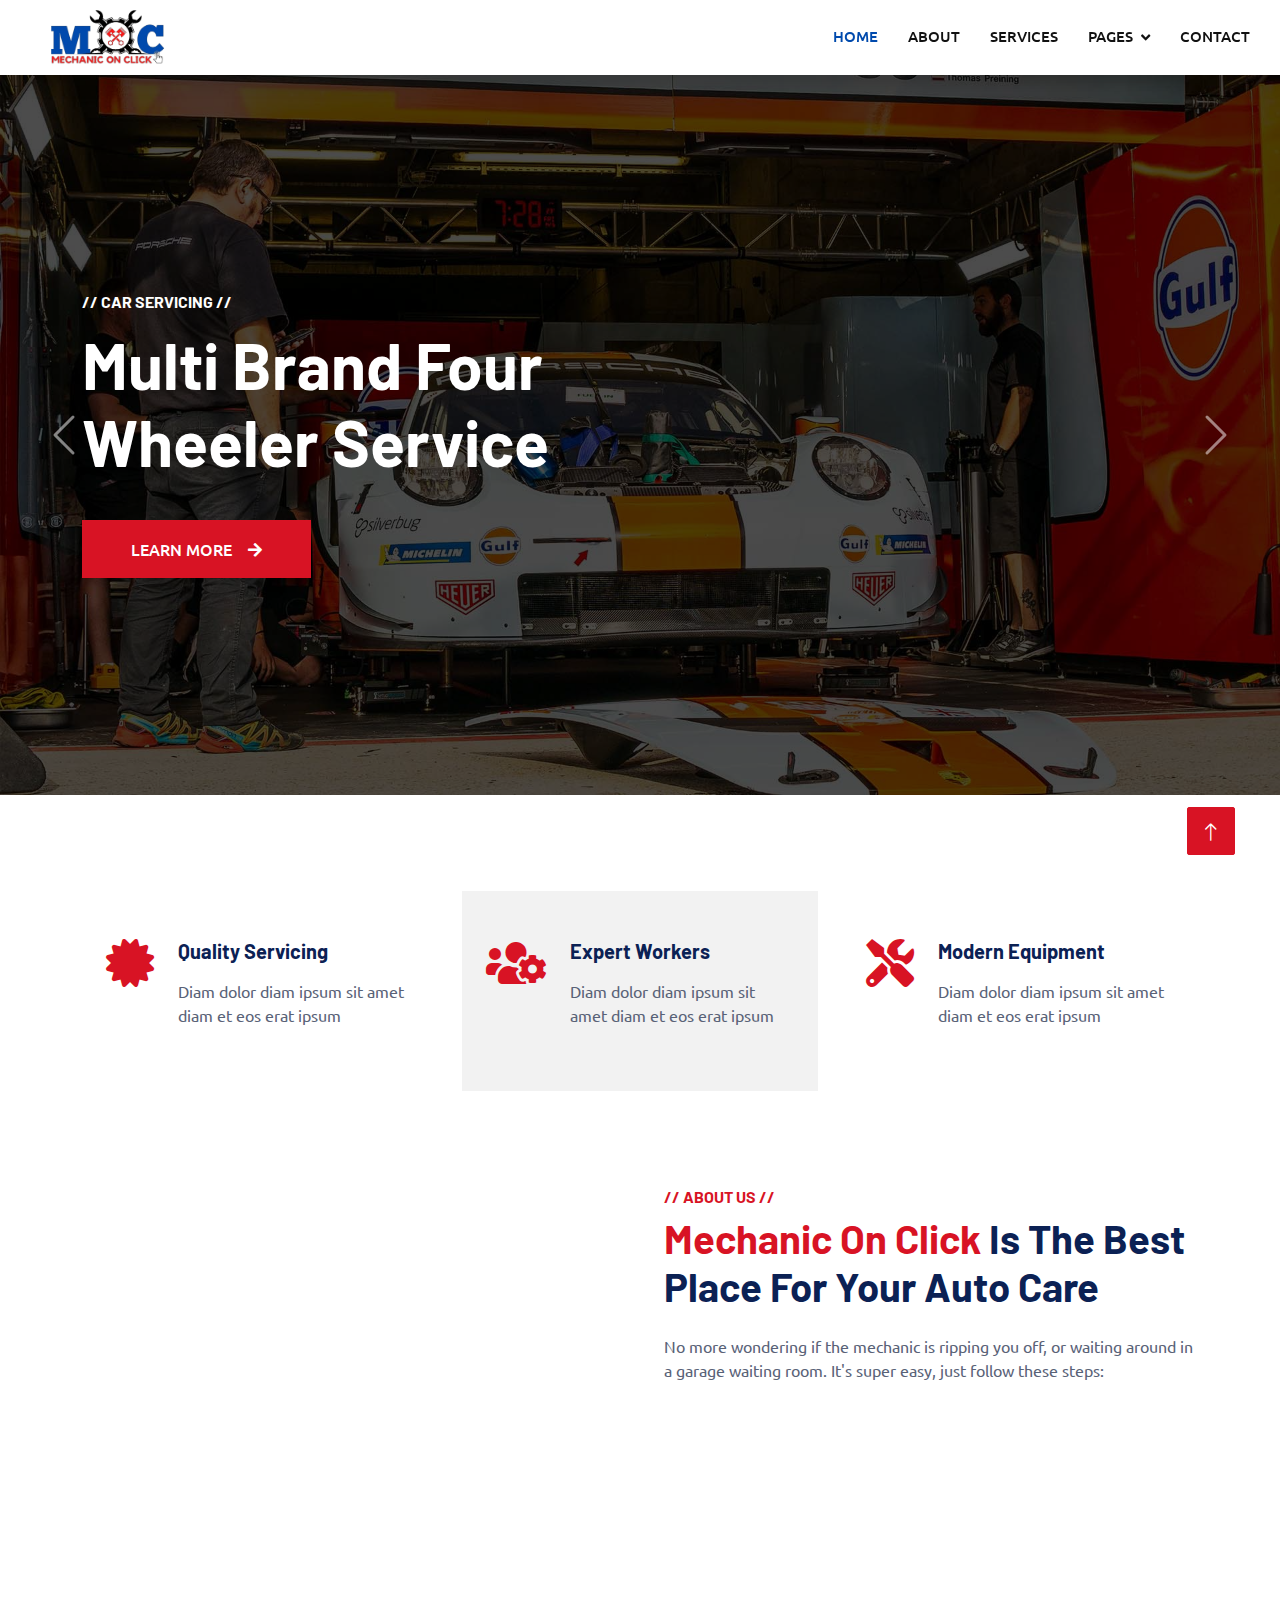
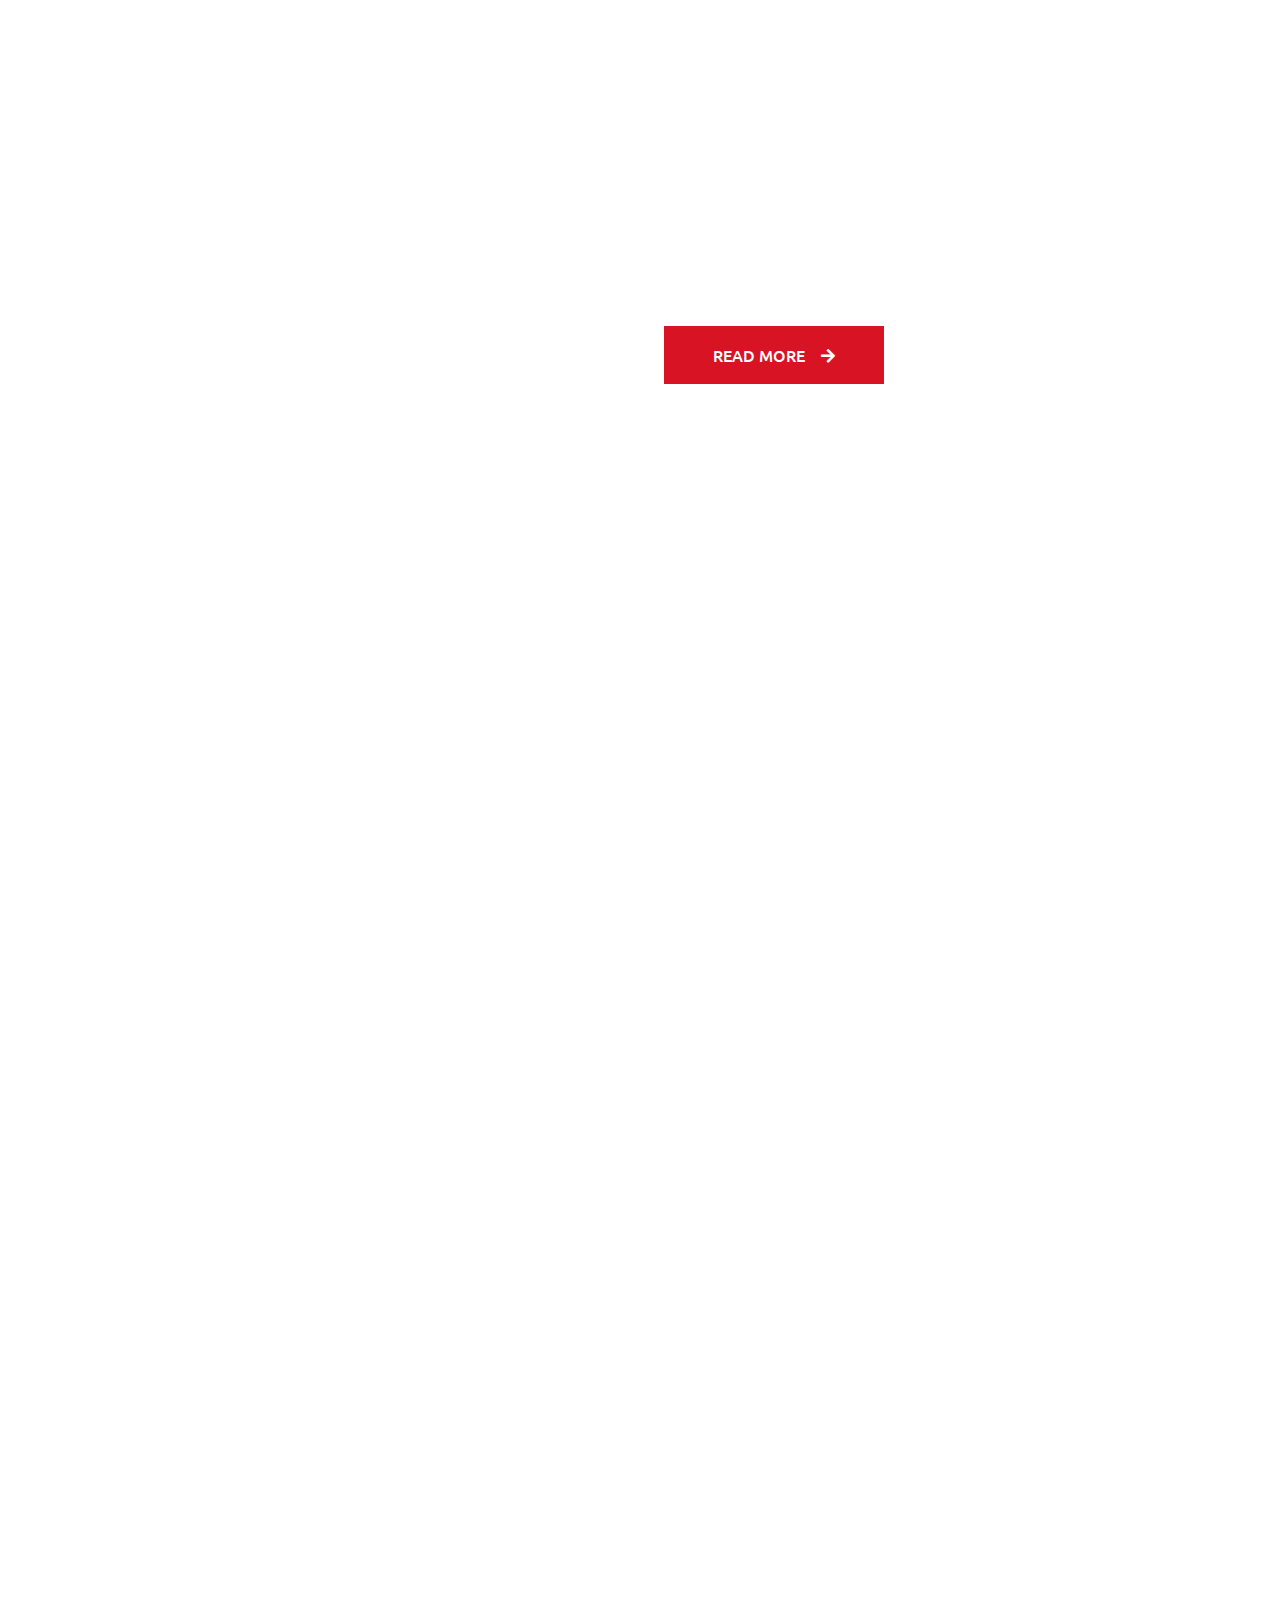
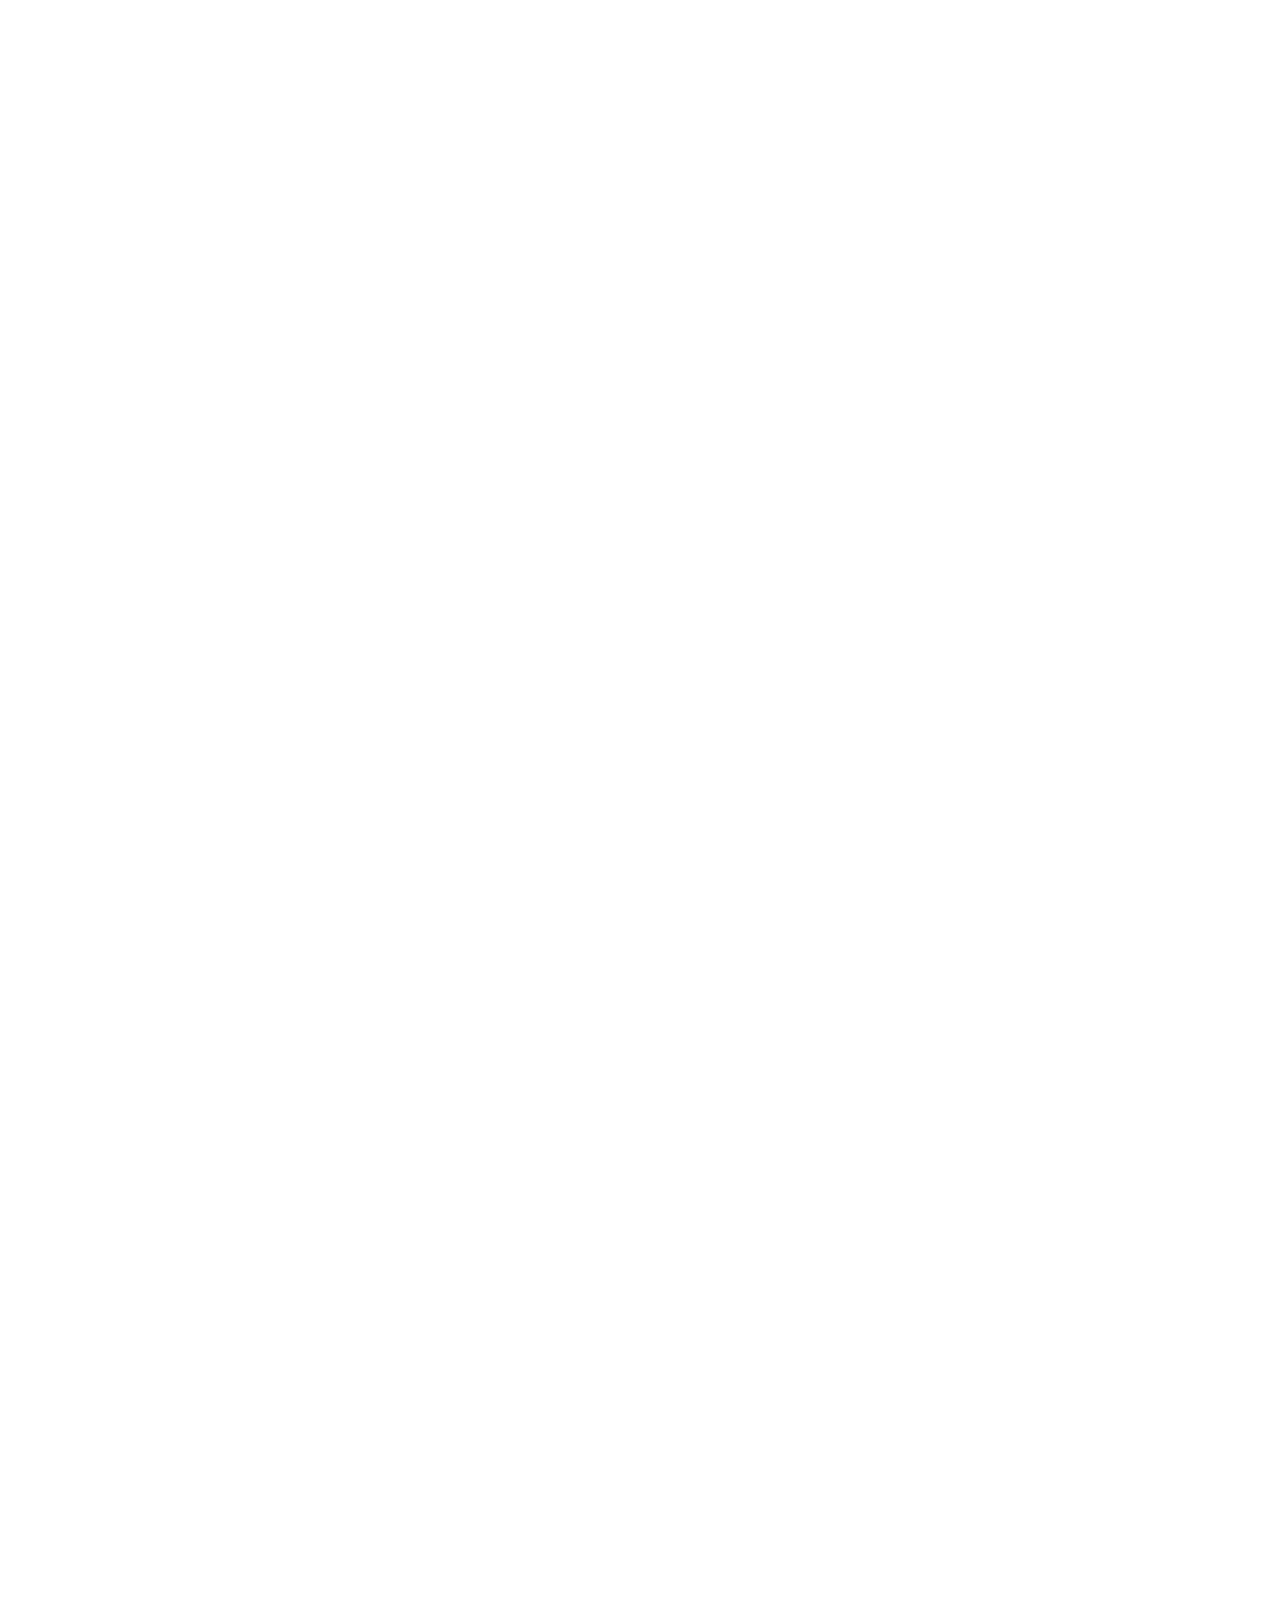
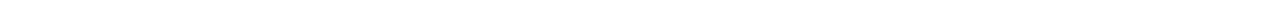
<file: index.html>
<!DOCTYPE html>
<html lang="en">

<head>
    <meta charset="utf-8">
    <title>Mechanic On Click</title>
    <meta content="width=device-width, initial-scale=1.0" name="viewport">
    <meta content="" name="keywords">
    <meta content="" name="description">

    <!-- Favicon -->
    <link href="img/favicon.ico" rel="icon">

    <!-- Google Web Fonts -->
    <link rel="preconnect" href="https://fonts.googleapis.com">
    <link rel="preconnect" href="https://fonts.gstatic.com" crossorigin>
    <link href="https://fonts.googleapis.com/css2?family=Barlow:wght@600;700&family=Ubuntu:wght@400;500&display=swap" rel="stylesheet"> 

    <!-- Icon Font Stylesheet -->
    <link href="https://cdnjs.cloudflare.com/ajax/libs/font-awesome/5.10.0/css/all.min.css" rel="stylesheet">
    <link href="https://cdn.jsdelivr.net/npm/bootstrap-icons@1.4.1/font/bootstrap-icons.css" rel="stylesheet">
    <link rel="shortcut icon" href="./img/MoCfev.png" type="image/x-icon">

    <!-- Libraries Stylesheet -->
    <link href="lib/animate/animate.min.css" rel="stylesheet">
    <link href="lib/owlcarousel/assets/owl.carousel.min.css" rel="stylesheet">
    <link href="lib/tempusdominus/css/tempusdominus-bootstrap-4.min.css" rel="stylesheet" />

    <!-- Customized Bootstrap Stylesheet -->
    <link href="css/bootstrap.min.css" rel="stylesheet">

    <!-- Template Stylesheet -->
    <link href="css/style.css" rel="stylesheet">
</head>

<body>
    <!-- Spinner Start -->
    <div id="spinner" class="show bg-white position-fixed translate-middle w-100 vh-100 top-50 start-50 d-flex align-items-center justify-content-center">
        <div class="spinner-border text-primary" style="width: 3rem; height: 3rem;" role="status">
            <span class="sr-only">Loading...</span>
        </div>
    </div>
    <!-- Spinner End -->


    <!-- Navbar Start -->
    <nav class="navbar navbar-expand-lg bg-white navbar-light shadow sticky-top p-0">
        <a href="index.html" class="navbar-brand d-flex align-items-center px-4 px-lg-5">
            <img style="width: 120px;" src="./img/MoC.png" alt="">
            <!-- <h2 class="m-0 text-primary"><i class="fa fa-car me-3"></i>CarServ</h2> -->
        </a>
        <button type="button" class="navbar-toggler me-4" data-bs-toggle="collapse" data-bs-target="#navbarCollapse">
            <span class="navbar-toggler-icon"></span>
        </button>
        <div class="collapse navbar-collapse" id="navbarCollapse">
            <div class="navbar-nav ms-auto p-4 p-lg-0">
                <a href="index.html" class="nav-item nav-link active">Home</a>
                <a href="about.html" class="nav-item nav-link">About</a>
                <a href="service.html" class="nav-item nav-link">Services</a>
                <div class="nav-item dropdown">
                    <a href="#" class="nav-link dropdown-toggle" data-bs-toggle="dropdown">Pages</a>
                    <div class="dropdown-menu fade-up m-0">
                        <a href="booking.html" class="dropdown-item">Booking</a>
                        <!-- <a href="team.html" class="dropdown-item">Technicians</a>
                        <a href="testimonial.html" class="dropdown-item">Testimonial</a>
                        <a href="404.html" class="dropdown-item">404 Page</a> -->
                    </div>
                </div>
                <a href="contact.html" class="nav-item nav-link">Contact</a>
            </div>
            <!-- <a href="" class="btn btn-primary py-4 px-lg-5 d-none d-lg-block">Get A Quote<i class="fa fa-arrow-right ms-3"></i></a> -->
        </div>
    </nav>
    <!-- Navbar End -->


    <!-- Carousel Start -->
    <div class="container-fluid p-0 mb-5">
        <div id="header-carousel" class="carousel slide" data-bs-ride="carousel">
            <div class="carousel-inner">
                <div class="carousel-item active">
                    <img class="w-100" src="img/carousel-bg-1.jpg" alt="Image">
                    <div class="carousel-caption d-flex align-items-center">
                        <div class="container">
                            <div class="row align-items-center justify-content-center justify-content-lg-start">
                                <div class="col-10 col-lg-7 text-center text-lg-start">
                                    <h6 class="text-white text-uppercase mb-3 animated slideInDown">// Car Servicing //</h6>
                                    <h1 class="display-3 text-white mb-4 pb-3 animated slideInDown">Multi Brand Four Wheeler Service
                                    </h1>
                                    <!-- <p class="mb-4 animated slideInDown">AT MECHANIC ON CLICK WE’RE BRINGING TRUST, TRANSPARENCY AND CONVENIENCE TO CAR REPAIR. ALL OUR USERS GET STARTED WITH AN ONLINE, INDUSTRY STANDARD, FIXED PRICE QUOTE, WHICH YOU CAN RECEIVE IN MINUTES. ONCE YOU’RE HAPPY WITH THE QUOTE YOU’LL BE ABLE TO BOOK IN WITH ONE OF MECHANICS RIGHT ACROSS THE YOUR AREA. YOU’LL BE ABLE TO SELECT EITHER FOR A MOBILE MECHANIC TO COME OUT TO YOU OR FOR A GARAGE TO COLLECT THE VEHICLE TO UNDERTAKE THE WORK IN THEIR WORKSHOP.</p> -->
                                    <a href="" class="btn btn-primary py-3 px-5 animated slideInDown">Learn More<i class="fa fa-arrow-right ms-3"></i></a>
                                </div>
                                <div class="col-lg-5 d-none d-lg-flex animated zoomIn">
                                    <!-- <img class="img-fluid" src="img/carousel-1.png" alt=""> -->
                                </div>
                            </div>
                        </div>
                    </div>
                </div>
                <div class="carousel-item">
                    <img class="w-100" src="./images-bg-2.jpg" alt="Image">
                    <div class="carousel-caption d-flex align-items-center">
                        <div class="container">
                            <div class="row align-items-center justify-content-center justify-content-lg-start">
                                <div class="col-10 col-lg-7 text-center text-lg-start">
                                    <h6 class="text-white text-uppercase mb-3 animated slideInDown">// Bike Servicing //</h6>
                                    <h1 class="display-3 text-white mb-4 pb-3 animated slideInDown">Multi Brand Two Wheeler Service</h1>
                                    
                                    <a href="" class="btn btn-primary py-3 px-5 animated slideInDown">Learn More<i class="fa fa-arrow-right ms-3"></i></a>
                                </div>
                                <div class="col-lg-5 d-none d-lg-flex animated zoomIn">
                                    <!-- <img class="img-fluid" src="img/carousel-2.png" alt=""> -->
                                </div>
                            </div>
                        </div>
                    </div>
                </div>
            </div>
            <button class="carousel-control-prev" type="button" data-bs-target="#header-carousel"
                data-bs-slide="prev">
                <span class="carousel-control-prev-icon" aria-hidden="true"></span>
                <span class="visually-hidden">Previous</span>
            </button>
            <button class="carousel-control-next" type="button" data-bs-target="#header-carousel"
                data-bs-slide="next">
                <span class="carousel-control-next-icon" aria-hidden="true"></span>
                <span class="visually-hidden">Next</span>
            </button>
        </div>
    </div>
    <!-- Carousel End -->


    <!-- Service Start -->
    <div class="container-xxl py-5">
        <div class="container">
            <div class="row g-4">
                <div class="col-lg-4 col-md-6 wow fadeInUp" data-wow-delay="0.1s">
                    <div class="d-flex py-5 px-4">
                        <i class="fa fa-certificate fa-3x text-primary flex-shrink-0"></i>
                        <div class="ps-4">
                            <h5 class="mb-3">Quality Servicing</h5>
                            <p>Diam dolor diam ipsum sit amet diam et eos erat ipsum</p>
                            <!-- <a class="text-secondary border-bottom" href="">Read More</a> -->
                        </div>
                    </div>
                </div>
                <div class="col-lg-4 col-md-6 wow fadeInUp" data-wow-delay="0.3s">
                    <div class="d-flex bg-light py-5 px-4">
                        <i class="fa fa-users-cog fa-3x text-primary flex-shrink-0"></i>
                        <div class="ps-4">
                            <h5 class="mb-3">Expert Workers</h5>
                            <p>Diam dolor diam ipsum sit amet diam et eos erat ipsum</p>
                            <!-- <a class="text-secondary border-bottom" href="">Read More</a> -->
                        </div>
                    </div>
                </div>
                <div class="col-lg-4 col-md-6 wow fadeInUp" data-wow-delay="0.5s">
                    <div class="d-flex py-5 px-4">
                        <i class="fa fa-tools fa-3x text-primary flex-shrink-0"></i>
                        <div class="ps-4">
                            <h5 class="mb-3">Modern Equipment</h5>
                            <p>Diam dolor diam ipsum sit amet diam et eos erat ipsum</p>
                            <!-- <a class="text-secondary border-bottom" href="">Read More</a> -->
                        </div>
                    </div>
                </div>
            </div>
        </div>
    </div>
    <!-- Service End -->


    <!-- About Start -->
    <div class="container-xxl py-5">
        <div class="container">
            <div class="row g-5">
                <div class="col-lg-6 pt-4" style="min-height: 400px;">
                    <div class="position-relative h-100 wow fadeIn" data-wow-delay="0.1s">
                        <img class="position-absolute img-fluid w-100 h-100" src="img/about.jpg" style="object-fit: cover;" alt="">
                        <div class="position-absolute top-0 end-0 mt-n4 me-n4 py-4 px-5" style="background: rgba(0, 0, 0, .08);">
                            <!-- <h1 class="display-4 text-white mb-0">15 <span class="fs-4">Years</span></h1>
                            <h4 class="text-white">Experience</h4> -->
                        </div>
                    </div>
                </div>
                <div class="col-lg-6">
                    <h6 class="text-primary text-uppercase">// About Us //</h6>
                    <h1 class="mb-4"><span class="text-primary">Mechanic On Click</span> Is The Best Place For Your Auto Care</h1>
                    <p class="mb-4">No more wondering if the mechanic is ripping you off, or waiting around in a garage waiting room. It's super easy, just follow these steps: </p>
                    <div class="row g-4 mb-3 pb-3">
                        <div class="col-12 wow fadeIn" data-wow-delay="0.1s">
                            <div class="d-flex">
                                <div class="bg-light d-flex flex-shrink-0 align-items-center justify-content-center mt-1" style="width: 45px; height: 45px;">
                                    <span class="fw-bold text-secondary">01</span>
                                </div>
                                <div class="ps-3">
                                    <h6>Tell us about your Vehical</h6>
                                    <span>Just enter your location and vehicle registration on the homepage so we know which car we're fixing. Then you'll need to select the work that needs doing.</span>
                                </div>
                            </div>
                        </div>
                        <div class="col-12 wow fadeIn" data-wow-delay="0.3s">
                            <div class="d-flex">
                                <div class="bg-light d-flex flex-shrink-0 align-items-center justify-content-center mt-1" style="width: 45px; height: 45px;">
                                    <span class="fw-bold text-secondary">02</span>
                                </div>
                                <div class="ps-3">
                                    <h6>You get an instant quote</h6>
                                    <span>Then we'll put this information into our quote engine and you'll get an industry standard approved quote within second. <br> If you're not sure what's wrong with your car, don't worry! You can book a diagnostic inspection and the mechanic will let you know.</span>
                                </div>
                            </div>
                        </div>
                        <div class="col-12 wow fadeIn" data-wow-delay="0.6s">
                            <div class="d-flex">
                                <div class="bg-light d-flex flex-shrink-0 align-items-center justify-content-center mt-1" style="width: 45px; height: 45px;">
                                    <span class="fw-bold text-secondary">03</span>
                                </div>
                                <div class="ps-3">
                                    <h6>Confirm your booking</h6>
                                    <span>Want to know how the price is an industry standard approved one? Take a look at our honest pricing page to find out how we use millions of data points to get your quote.</span>
                                </div>
                            </div>
                        </div>
                        <div class="col-12 wow fadeIn" data-wow-delay="0.9s">
                            <div class="d-flex">
                                <div class="bg-light d-flex flex-shrink-0 align-items-center justify-content-center mt-1" style="width: 45px; height: 45px;">
                                    <span class="fw-bold text-secondary">04</span>
                                </div>
                                <div class="ps-3">
                                    <h6>Let us know your preferred date, time, and location for the work to be done.</h6>
                                    <span>Relax and spend time on other things that matter. Leave the rest to our service experts</span>
                                </div>
                            </div>
                        </div>
                    </div>
                    <a href="" class="btn btn-primary py-3 px-5">Read More<i class="fa fa-arrow-right ms-3"></i></a>
                </div>
            </div>
        </div>
    </div>
    <!-- About End -->


    <!-- Fact Start -->
    <!-- <div class="container-fluid fact bg-dark my-5 py-5">
        <div class="container">
            <div class="row g-4">
                <div class="col-md-6 col-lg-3 text-center wow fadeIn" data-wow-delay="0.1s">
                    <i class="fa fa-check fa-2x text-white mb-3"></i>
                    <h2 class="text-white mb-2" data-toggle="counter-up">1234</h2>
                    <p class="text-white mb-0">Years Experience</p>
                </div>
                <div class="col-md-6 col-lg-3 text-center wow fadeIn" data-wow-delay="0.3s">
                    <i class="fa fa-users-cog fa-2x text-white mb-3"></i>
                    <h2 class="text-white mb-2" data-toggle="counter-up">1234</h2>
                    <p class="text-white mb-0">Expert Technicians</p>
                </div>
                <div class="col-md-6 col-lg-3 text-center wow fadeIn" data-wow-delay="0.5s">
                    <i class="fa fa-users fa-2x text-white mb-3"></i>
                    <h2 class="text-white mb-2" data-toggle="counter-up">1234</h2>
                    <p class="text-white mb-0">Satisfied Clients</p>
                </div>
                <div class="col-md-6 col-lg-3 text-center wow fadeIn" data-wow-delay="0.7s">
                    <i class="fa fa-car fa-2x text-white mb-3"></i>
                    <h2 class="text-white mb-2" data-toggle="counter-up">1234</h2>
                    <p class="text-white mb-0">Compleate Projects</p>
                </div>
            </div>
        </div>
    </div> -->
    <!-- Fact End -->


    <!-- Service Start -->
    <div class="container-xxl service py-5">
        <div class="container">
            <div class="text-center wow fadeInUp" data-wow-delay="0.1s">
                <h6 class="text-primary text-uppercase">// Our Services //</h6>
                <h1 class="mb-5">Explore Our Services</h1>
            </div>
            <div class="row g-4 wow fadeInUp" data-wow-delay="0.3s">
                <div class="col-lg-4">
                    <div class="nav w-100 nav-pills me-4">
                        <button class="nav-link w-100 d-flex align-items-center text-start p-4 mb-4 active" data-bs-toggle="pill" data-bs-target="#tab-pane-1" type="button">
                            <i class="fa fa-car-side fa-2x me-3"></i>
                            <h4 class="m-0">Diagnostic Test</h4>
                        </button>
                        <button class="nav-link w-100 d-flex align-items-center text-start p-4 mb-4" data-bs-toggle="pill" data-bs-target="#tab-pane-2" type="button">
                            <i class="fa fa-car fa-2x me-3"></i>
                            <h4 class="m-0">Engine Servicing</h4>
                        </button>
                        <button class="nav-link w-100 d-flex align-items-center text-start p-4 mb-4" data-bs-toggle="pill" data-bs-target="#tab-pane-3" type="button">
                            <i class="fa fa-cog fa-2x me-3"></i>
                            <h4 class="m-0">Tires Replacement</h4>
                        </button>
                        <button class="nav-link w-100 d-flex align-items-center text-start p-4 mb-0" data-bs-toggle="pill" data-bs-target="#tab-pane-4" type="button">
                            <i class="fa fa-oil-can fa-2x me-3"></i>
                            <h4 class="m-0">Oil Changing</h4>
                        </button>
                    </div>
                </div>
                <div class="col-lg-8">
                    <div class="tab-content w-100">
                        <div class="tab-pane fade show active" id="tab-pane-1">
                            <div class="row g-4">
                                <div class="col-md-6" style="min-height: 350px;">
                                    <div class="position-relative h-100">
                                        <img class="position-absolute img-fluid w-100 h-100" src="img/service-1.jpg"
                                            style="object-fit: cover;" alt="">
                                    </div>
                                </div>
                                <div class="col-md-6">
                                    <h3 class="mb-3">BOOK YOUR FOUR WHEELER & TWO WHEELER FOR SERVICE/REPAIR FROM ANYWHERE AND CHECK THEIR WORKING STATUS ON MOBILE & ONLINE PLATFORM</h3>
                                    <!-- <p class="mb-4">Tempor erat elitr rebum at clita. Diam dolor diam ipsum sit. Aliqu diam amet diam et eos. Clita erat ipsum et lorem et sit, sed stet lorem sit clita duo justo magna dolore erat amet</p> -->
                                    <p><i class="fa fa-check text-success me-3"></i>Quality Servicing</p>
                                    <p><i class="fa fa-check text-success me-3"></i>Expert Workers</p>
                                    <p><i class="fa fa-check text-success me-3"></i>Modern Equipment</p>
                                    <a href="" class="btn btn-primary py-3 px-5 mt-3">Read More<i class="fa fa-arrow-right ms-3"></i></a>
                                </div>
                            </div>
                        </div>
                        <div class="tab-pane fade" id="tab-pane-2">
                            <div class="row g-4">
                                <div class="col-md-6" style="min-height: 350px;">
                                    <div class="position-relative h-100">
                                        <img class="position-absolute img-fluid w-100 h-100" src="img/service-2.jpg"
                                            style="object-fit: cover;" alt="">
                                    </div>
                                </div>
                                <div class="col-md-6">
                                    <h3 class="mb-3">BOOK YOUR FOUR WHEELER & TWO WHEELER FOR SERVICE/REPAIR FROM ANYWHERE AND CHECK THEIR WORKING STATUS ON MOBILE & ONLINE PLATFORM</h3>
                                    <!-- <p class="mb-4">Tempor erat elitr rebum at clita. Diam dolor diam ipsum sit. Aliqu diam amet diam et eos. Clita erat ipsum et lorem et sit, sed stet lorem sit clita duo justo magna dolore erat amet</p> -->
                                    <p><i class="fa fa-check text-success me-3"></i>Quality Servicing</p>
                                    <p><i class="fa fa-check text-success me-3"></i>Expert Workers</p>
                                    <p><i class="fa fa-check text-success me-3"></i>Modern Equipment</p>
                                    <a href="" class="btn btn-primary py-3 px-5 mt-3">Read More<i class="fa fa-arrow-right ms-3"></i></a>
                                </div>
                            </div>
                        </div>
                        <div class="tab-pane fade" id="tab-pane-3">
                            <div class="row g-4">
                                <div class="col-md-6" style="min-height: 350px;">
                                    <div class="position-relative h-100">
                                        <img class="position-absolute img-fluid w-100 h-100" src="img/service-3.jpg"
                                            style="object-fit: cover;" alt="">
                                    </div>
                                </div>
                                <div class="col-md-6">
                                    <h3 class="mb-3">BOOK YOUR FOUR WHEELER & TWO WHEELER FOR SERVICE/REPAIR FROM ANYWHERE AND CHECK THEIR WORKING STATUS ON MOBILE & ONLINE PLATFORM</h3>
                                    <!-- <p class="mb-4">Tempor erat elitr rebum at clita. Diam dolor diam ipsum sit. Aliqu diam amet diam et eos. Clita erat ipsum et lorem et sit, sed stet lorem sit clita duo justo magna dolore erat amet</p> -->
                                    <p><i class="fa fa-check text-success me-3"></i>Quality Servicing</p>
                                    <p><i class="fa fa-check text-success me-3"></i>Expert Workers</p>
                                    <p><i class="fa fa-check text-success me-3"></i>Modern Equipment</p>
                                    <a href="" class="btn btn-primary py-3 px-5 mt-3">Read More<i class="fa fa-arrow-right ms-3"></i></a>
                                </div>
                            </div>
                        </div>
                        <div class="tab-pane fade" id="tab-pane-4">
                            <div class="row g-4">
                                <div class="col-md-6" style="min-height: 350px;">
                                    <div class="position-relative h-100">
                                        <img class="position-absolute img-fluid w-100 h-100" src="img/service-4.jpg"
                                            style="object-fit: cover;" alt="">
                                    </div>
                                </div>
                                <div class="col-md-6">
                                    <h3 class="mb-3">BOOK YOUR FOUR WHEELER & TWO WHEELER FOR SERVICE/REPAIR FROM ANYWHERE AND CHECK THEIR WORKING STATUS ON MOBILE & ONLINE PLATFORM</h3>
                                    <!-- <p class="mb-4">Tempor erat elitr rebum at clita. Diam dolor diam ipsum sit. Aliqu diam amet diam et eos. Clita erat ipsum et lorem et sit, sed stet lorem sit clita duo justo magna dolore erat amet</p> -->
                                    <p><i class="fa fa-check text-success me-3"></i>Quality Servicing</p>
                                    <p><i class="fa fa-check text-success me-3"></i>Expert Workers</p>
                                    <p><i class="fa fa-check text-success me-3"></i>Modern Equipment</p>
                                    <a href="" class="btn btn-primary py-3 px-5 mt-3">Read More<i class="fa fa-arrow-right ms-3"></i></a>
                                </div>
                            </div>
                        </div>
                    </div>
                </div>
            </div>
        </div>
    </div>
    <!-- Service End -->


    <!-- Booking Start -->
    <div class="container-fluid bg-secondary booking my-5 wow fadeInUp" data-wow-delay="0.1s">
        <div class="container">
            <div class="row gx-5">
                <div class="col-lg-6 py-5">
                    <div class="py-5">
                        <h1 class="text-white mb-4">Multi Brand Vehicle Servicer</h1>
                        <p class="text-white mb-0">AT MECHANIC ON CLICK WE’RE BRINGING TRUST, TRANSPARENCY AND CONVENIENCE TO CAR REPAIR. ALL OUR USERS GET STARTED WITH AN ONLINE, INDUSTRY STANDARD, FIXED PRICE QUOTE, WHICH YOU CAN RECEIVE IN MINUTES. ONCE YOU’RE HAPPY WITH THE QUOTE YOU’LL BE ABLE TO BOOK IN WITH ONE OF MECHANICS RIGHT ACROSS THE YOUR AREA. YOU’LL BE ABLE TO SELECT EITHER FOR A MOBILE MECHANIC TO COME OUT TO YOU OR FOR A GARAGE TO COLLECT THE VEHICLE TO UNDERTAKE THE WORK IN THEIR WORKSHOP.</p>
                    </div>
                </div>
                <div class="col-lg-6">
                    <div class="bg-primary h-100 d-flex flex-column justify-content-center text-center p-5 wow zoomIn" data-wow-delay="0.6s">
                        <h1 class="text-white mb-4">Book For A Service</h1>
                        <form>
                            <div class="row g-3">
                                <div class="col-12 col-sm-6">
                                    <input type="text" class="form-control border-0" placeholder="Your Name" style="height: 55px;">
                                </div>
                                <div class="col-12 col-sm-6">
                                    <input type="email" class="form-control border-0" placeholder="Your Email" style="height: 55px;">
                                </div>
                                <div class="col-12 col-sm-6">
                                    <select class="form-select border-0" style="height: 55px;">
                                        <option selected>Select A Service</option>
                                        <option value="1">Service 1</option>
                                        <option value="2">Service 2</option>
                                        <option value="3">Service 3</option>
                                    </select>
                                </div>
                                <div class="col-12 col-sm-6">
                                    <div class="date" id="date1" data-target-input="nearest">
                                        <input type="text"
                                            class="form-control border-0 datetimepicker-input"
                                            placeholder="Service Date" data-target="#date1" data-toggle="datetimepicker" style="height: 55px;">
                                    </div>
                                </div>
                                <div class="col-12">
                                    <textarea class="form-control border-0" placeholder="Special Request"></textarea>
                                </div>
                                <div class="col-12">
                                    <button class="btn btn-secondary w-100 py-3" type="submit">Book Now</button>
                                </div>
                            </div>
                        </form>
                    </div>
                </div>
            </div>
        </div>
    </div>
    <!-- Booking End -->


    <!-- Team Start -->
    <div class="container-xxl py-5">
        <div class="container">
            <div class="text-center wow fadeInUp" data-wow-delay="0.1s">
                <h6 class="text-primary text-uppercase">// Our Technicians //</h6>
                <h1 class="mb-5">Our Expert Technicians</h1>
            </div>
            <div class="row g-4">
                <div class="col-lg-3 col-md-6 wow fadeInUp" data-wow-delay="0.1s">
                    <div class="team-item">
                        <div class="position-relative overflow-hidden">
                            <img class="img-fluid" src="img/team-1.jpg" alt="">
                            <div class="team-overlay position-absolute start-0 top-0 w-100 h-100">
                                <a class="btn btn-square mx-1" href=""><i class="fab fa-facebook-f"></i></a>
                                <a class="btn btn-square mx-1" href=""><i class="fab fa-twitter"></i></a>
                                <a class="btn btn-square mx-1" href=""><i class="fab fa-instagram"></i></a>
                            </div>
                        </div>
                        <div class="bg-light text-center p-4">
                            <h5 class="fw-bold mb-0">Full Name</h5>
                            <small>Designation</small>
                        </div>
                    </div>
                </div>
                <div class="col-lg-3 col-md-6 wow fadeInUp" data-wow-delay="0.3s">
                    <div class="team-item">
                        <div class="position-relative overflow-hidden">
                            <img class="img-fluid" src="img/team-2.jpg" alt="">
                            <div class="team-overlay position-absolute start-0 top-0 w-100 h-100">
                                <a class="btn btn-square mx-1" href=""><i class="fab fa-facebook-f"></i></a>
                                <a class="btn btn-square mx-1" href=""><i class="fab fa-twitter"></i></a>
                                <a class="btn btn-square mx-1" href=""><i class="fab fa-instagram"></i></a>
                            </div>
                        </div>
                        <div class="bg-light text-center p-4">
                            <h5 class="fw-bold mb-0">Full Name</h5>
                            <small>Designation</small>
                        </div>
                    </div>
                </div>
                <div class="col-lg-3 col-md-6 wow fadeInUp" data-wow-delay="0.5s">
                    <div class="team-item">
                        <div class="position-relative overflow-hidden">
                            <img class="img-fluid" src="img/team-3.jpg" alt="">
                            <div class="team-overlay position-absolute start-0 top-0 w-100 h-100">
                                <a class="btn btn-square mx-1" href=""><i class="fab fa-facebook-f"></i></a>
                                <a class="btn btn-square mx-1" href=""><i class="fab fa-twitter"></i></a>
                                <a class="btn btn-square mx-1" href=""><i class="fab fa-instagram"></i></a>
                            </div>
                        </div>
                        <div class="bg-light text-center p-4">
                            <h5 class="fw-bold mb-0">Full Name</h5>
                            <small>Designation</small>
                        </div>
                    </div>
                </div>
                <div class="col-lg-3 col-md-6 wow fadeInUp" data-wow-delay="0.7s">
                    <div class="team-item">
                        <div class="position-relative overflow-hidden">
                            <img class="img-fluid" src="img/team-4.jpg" alt="">
                            <div class="team-overlay position-absolute start-0 top-0 w-100 h-100">
                                <a class="btn btn-square mx-1" href=""><i class="fab fa-facebook-f"></i></a>
                                <a class="btn btn-square mx-1" href=""><i class="fab fa-twitter"></i></a>
                                <a class="btn btn-square mx-1" href=""><i class="fab fa-instagram"></i></a>
                            </div>
                        </div>
                        <div class="bg-light text-center p-4">
                            <h5 class="fw-bold mb-0">Full Name</h5>
                            <small>Designation</small>
                        </div>
                    </div>
                </div>
            </div>
        </div>
    </div>
    <!-- Team End -->


    <!-- Testimonial Start -->
    <div class="container-xxl py-5 wow fadeInUp" data-wow-delay="0.1s">
        <div class="container">
            <div class="text-center">
                <h6 class="text-primary text-uppercase">// Testimonial //</h6>
                <h1 class="mb-5">Our Clients Say!</h1>
            </div>
            <div class="owl-carousel testimonial-carousel position-relative">
                <div class="testimonial-item text-center">
                    <img class="bg-light rounded-circle p-2 mx-auto mb-3" src="img/testimonial-1.jpg" style="width: 80px; height: 80px;">
                    <h5 class="mb-0">Client Name</h5>
                    <p>Profession</p>
                    <div class="testimonial-text bg-light text-center p-4">
                    <p class="mb-0">Tempor erat elitr rebum at clita. Diam dolor diam ipsum sit diam amet diam et eos. Clita erat ipsum et lorem et sit.</p>
                    </div>
                </div>
                <div class="testimonial-item text-center">
                    <img class="bg-light rounded-circle p-2 mx-auto mb-3" src="img/testimonial-2.jpg" style="width: 80px; height: 80px;">
                    <h5 class="mb-0">Client Name</h5>
                    <p>Profession</p>
                    <div class="testimonial-text bg-light text-center p-4">
                    <p class="mb-0">Tempor erat elitr rebum at clita. Diam dolor diam ipsum sit diam amet diam et eos. Clita erat ipsum et lorem et sit.</p>
                    </div>
                </div>
                <div class="testimonial-item text-center">
                    <img class="bg-light rounded-circle p-2 mx-auto mb-3" src="img/testimonial-3.jpg" style="width: 80px; height: 80px;">
                    <h5 class="mb-0">Client Name</h5>
                    <p>Profession</p>
                    <div class="testimonial-text bg-light text-center p-4">
                    <p class="mb-0">Tempor erat elitr rebum at clita. Diam dolor diam ipsum sit diam amet diam et eos. Clita erat ipsum et lorem et sit.</p>
                    </div>
                </div>
                <div class="testimonial-item text-center">
                    <img class="bg-light rounded-circle p-2 mx-auto mb-3" src="img/testimonial-4.jpg" style="width: 80px; height: 80px;">
                    <h5 class="mb-0">Client Name</h5>
                    <p>Profession</p>
                    <div class="testimonial-text bg-light text-center p-4">
                    <p class="mb-0">Tempor erat elitr rebum at clita. Diam dolor diam ipsum sit diam amet diam et eos. Clita erat ipsum et lorem et sit.</p>
                    </div>
                </div>
            </div>
        </div>
    </div>
    <!-- Testimonial End -->


    <!-- Footer Start -->
    <div class="container-fluid bg-dark text-light footer pt-5 mt-5 wow fadeIn" data-wow-delay="0.1s">
        <div class="container py-5">
            <div class="row g-5">
                <div class="col-lg-3 col-md-6">
                    <h4 class="text-light mb-4">Head Office</h4>
                    <p class="mb-2"><i class="fa fa-map-marker-alt me-3"></i>Office Address:- 3117, C-Block, Surendra Landmark, Hoshangabad Road, BHOPAL, MADHYA PRADESH</p>
                    <p class="mb-2"><i class="fa fa-phone-alt me-3"></i>+91 8109 656300</p>
                    <p class="mb-2"><i class="fa fa-envelope me-3"></i>mechaniconclick@gmail.com</p>
                    <div class="d-flex pt-2">
                        <a class="btn btn-outline-light btn-social" href=""><i class="fab fa-twitter"></i></a>
                        <a class="btn btn-outline-light btn-social" href=""><i class="fab fa-facebook-f"></i></a>
                        <a class="btn btn-outline-light btn-social" href=""><i class="fab fa-youtube"></i></a>
                        <a class="btn btn-outline-light btn-social" href=""><i class="fab fa-linkedin-in"></i></a>
                    </div>
                </div>
                <div class="col-lg-3 col-md-6">
                    <h4 class="text-light mb-4">Opening Hours</h4>
                    <h6 class="text-light">Monday - Friday:</h6>
                    <p class="mb-4">09.00 AM - 09.00 PM</p>
                    <h6 class="text-light">Saturday - Sunday:</h6>
                    <p class="mb-0">09.00 AM - 12.00 PM</p>
                </div>
                <div class="col-lg-3 col-md-6">
                    <h4 class="text-light mb-4">Services</h4>
                    <a class="btn btn-link" href="">Diagnostic Test</a>
                    <a class="btn btn-link" href="">Engine Servicing</a>
                    <a class="btn btn-link" href="">Tires Replacement</a>
                    <a class="btn btn-link" href="">Oil Changing</a>
                    <a class="btn btn-link" href="">Vacuam Cleaning</a>
                </div>
                <!-- <div class="col-lg-3 col-md-6">
                    <h4 class="text-light mb-4">Newsletter</h4>
                    <p>Dolor amet sit justo amet elitr clita ipsum elitr est.</p>
                    <div class="position-relative mx-auto" style="max-width: 400px;">
                        <input class="form-control border-0 w-100 py-3 ps-4 pe-5" type="text" placeholder="Your email">
                        <button type="button" class="btn btn-primary py-2 position-absolute top-0 end-0 mt-2 me-2">SignUp</button>
                    </div>
                </div> -->
            </div>
        </div>
        
    </div>
    <!-- Footer End -->


    <!-- Back to Top -->
    <a href="#" class="btn btn-lg btn-primary btn-lg-square back-to-top"><i class="bi bi-arrow-up"></i></a>


    <!-- JavaScript Libraries -->
    <script src="https://code.jquery.com/jquery-3.4.1.min.js"></script>
    <script src="https://cdn.jsdelivr.net/npm/bootstrap@5.0.0/dist/js/bootstrap.bundle.min.js"></script>
    <script src="lib/wow/wow.min.js"></script>
    <script src="lib/easing/easing.min.js"></script>
    <script src="lib/waypoints/waypoints.min.js"></script>
    <script src="lib/counterup/counterup.min.js"></script>
    <script src="lib/owlcarousel/owl.carousel.min.js"></script>
    <script src="lib/tempusdominus/js/moment.min.js"></script>
    <script src="lib/tempusdominus/js/moment-timezone.min.js"></script>
    <script src="lib/tempusdominus/js/tempusdominus-bootstrap-4.min.js"></script>

    <!-- Template Javascript -->
    <script src="js/main.js"></script>
</body>

</html>
</file>
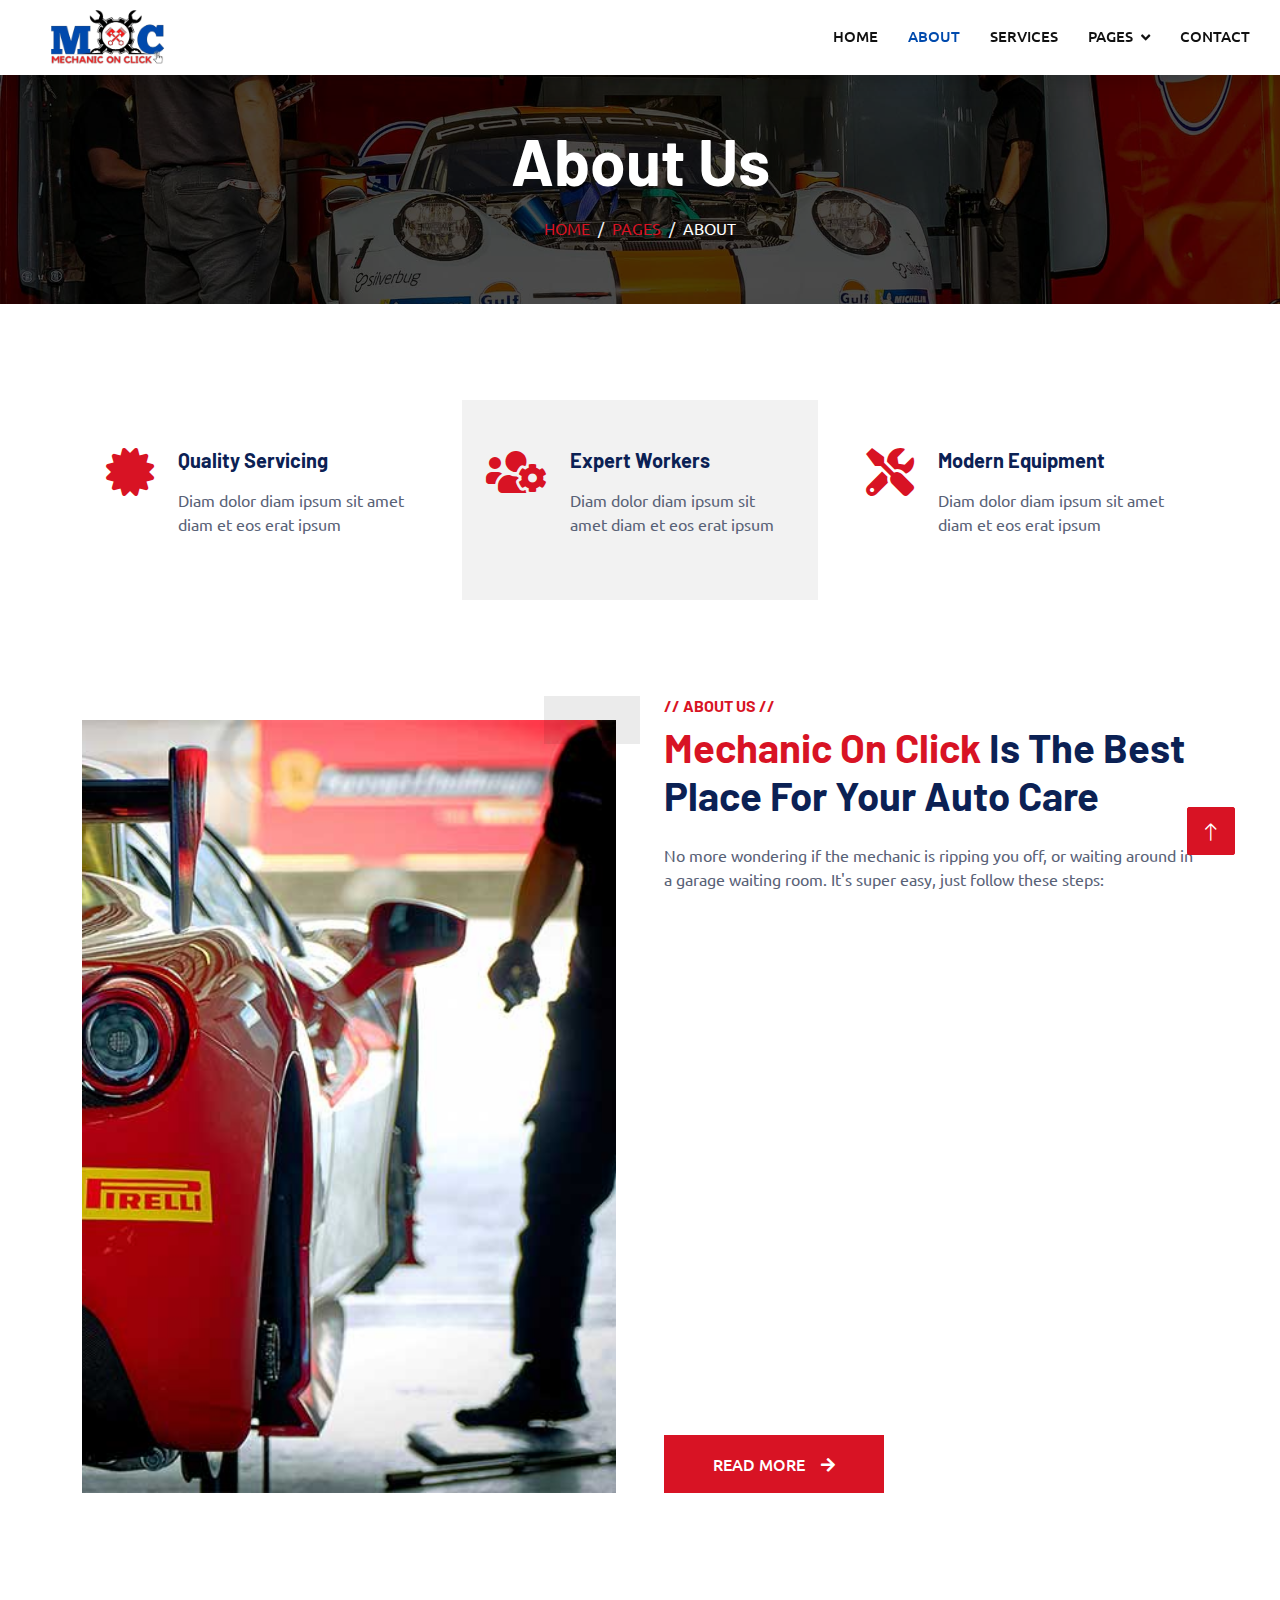
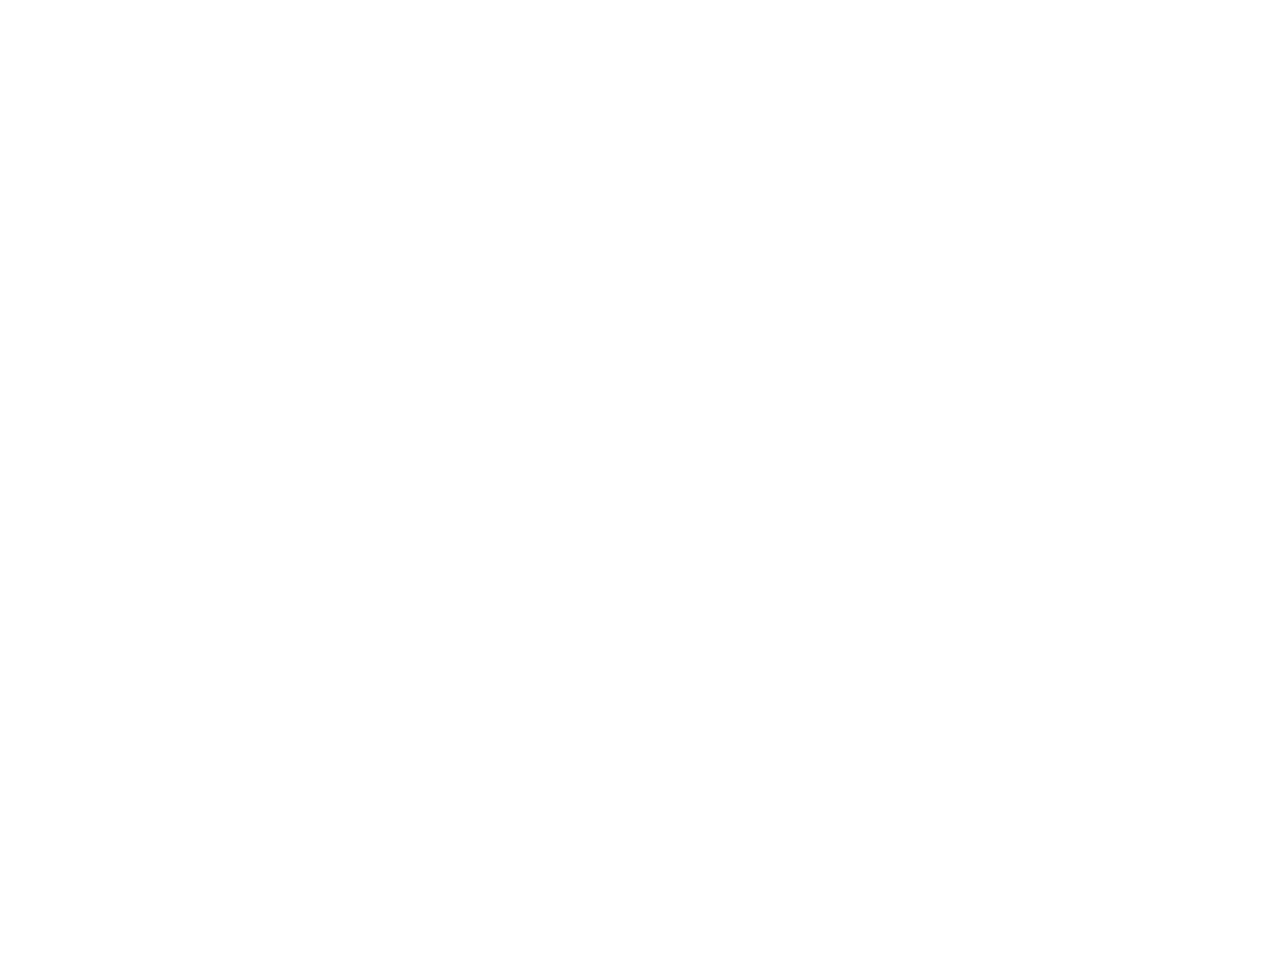
<file: about.html>
<!DOCTYPE html>
<html lang="en">

<head>
    <meta charset="utf-8">
    <title>Mechanic On Click</title>
    <meta content="width=device-width, initial-scale=1.0" name="viewport">
    <meta content="" name="keywords">
    <meta content="" name="description">

    <!-- Favicon -->
    <link href="img/favicon.ico" rel="icon">

    <!-- Google Web Fonts -->
    <link rel="preconnect" href="https://fonts.googleapis.com">
    <link rel="preconnect" href="https://fonts.gstatic.com" crossorigin>
    <link href="https://fonts.googleapis.com/css2?family=Barlow:wght@600;700&family=Ubuntu:wght@400;500&display=swap" rel="stylesheet"> 

    <!-- Icon Font Stylesheet -->
    <link href="https://cdnjs.cloudflare.com/ajax/libs/font-awesome/5.10.0/css/all.min.css" rel="stylesheet">
    <link href="https://cdn.jsdelivr.net/npm/bootstrap-icons@1.4.1/font/bootstrap-icons.css" rel="stylesheet">
    <link rel="shortcut icon" href="./img/MoCfev.png" type="image/x-icon">

    <!-- Libraries Stylesheet -->
    <link href="lib/animate/animate.min.css" rel="stylesheet">
    <link href="lib/owlcarousel/assets/owl.carousel.min.css" rel="stylesheet">
    <link href="lib/tempusdominus/css/tempusdominus-bootstrap-4.min.css" rel="stylesheet" />

    <!-- Customized Bootstrap Stylesheet -->
    <link href="css/bootstrap.min.css" rel="stylesheet">

    <!-- Template Stylesheet -->
    <link href="css/style.css" rel="stylesheet">
</head>

<body>
    <!-- Spinner Start -->
    <div id="spinner" class="show bg-white position-fixed translate-middle w-100 vh-100 top-50 start-50 d-flex align-items-center justify-content-center">
        <div class="spinner-border text-primary" style="width: 3rem; height: 3rem;" role="status">
            <span class="sr-only">Loading...</span>
        </div>
    </div>
    <!-- Spinner End -->


    <!-- Topbar Start -->
    <!-- <div class="container-fluid bg-light p-0">
        <div class="row gx-0 d-none d-lg-flex">
            <div class="col-lg-7 px-5 text-start">
                <div class="h-100 d-inline-flex align-items-center py-3 me-4">
                    <small class="fa fa-map-marker-alt text-primary me-2"></small>
                    <small>123 Street, New York, USA</small>
                </div>
                <div class="h-100 d-inline-flex align-items-center py-3">
                    <small class="far fa-clock text-primary me-2"></small>
                    <small>Mon - Fri : 09.00 AM - 09.00 PM</small>
                </div>
            </div>
            <div class="col-lg-5 px-5 text-end">
                <div class="h-100 d-inline-flex align-items-center py-3 me-4">
                    <small class="fa fa-phone-alt text-primary me-2"></small>
                    <small>+012 345 6789</small>
                </div>
                <div class="h-100 d-inline-flex align-items-center">
                    <a class="btn btn-sm-square bg-white text-primary me-1" href=""><i class="fab fa-facebook-f"></i></a>
                    <a class="btn btn-sm-square bg-white text-primary me-1" href=""><i class="fab fa-twitter"></i></a>
                    <a class="btn btn-sm-square bg-white text-primary me-1" href=""><i class="fab fa-linkedin-in"></i></a>
                    <a class="btn btn-sm-square bg-white text-primary me-0" href=""><i class="fab fa-instagram"></i></a>
                </div>
            </div>
        </div>
    </div> -->
    <!-- Topbar End -->


    <!-- Navbar Start -->
    <nav class="navbar navbar-expand-lg bg-white navbar-light shadow sticky-top p-0">
        <a href="index.html" class="navbar-brand d-flex align-items-center px-4 px-lg-5">
            <img style="width: 120px;" src="./img/MoC.png" alt="">
        </a>
        <button type="button" class="navbar-toggler me-4" data-bs-toggle="collapse" data-bs-target="#navbarCollapse">
            <span class="navbar-toggler-icon"></span>
        </button>
        <div class="collapse navbar-collapse" id="navbarCollapse">
            <div class="navbar-nav ms-auto p-4 p-lg-0">
                <a href="index.html" class="nav-item nav-link">Home</a>
                <a href="about.html" class="nav-item nav-link active">About</a>
                <a href="service.html" class="nav-item nav-link">Services</a>
                <div class="nav-item dropdown">
                    <a href="#" class="nav-link dropdown-toggle" data-bs-toggle="dropdown">Pages</a>
                    <div class="dropdown-menu fade-up m-0">
                        <a href="booking.html" class="dropdown-item">Booking</a>
                        <!-- <a href="team.html" class="dropdown-item">Technicians</a>
                        <a href="testimonial.html" class="dropdown-item">Testimonial</a>
                        <a href="404.html" class="dropdown-item">404 Page</a> -->
                    </div>
                </div>
                <a href="contact.html" class="nav-item nav-link">Contact</a>
            </div>
            <!-- <a href="" class="btn btn-primary py-4 px-lg-5 d-none d-lg-block">Get A Quote<i class="fa fa-arrow-right ms-3"></i></a> -->
        </div>
    </nav>
    <!-- Navbar End -->


    <!-- Page Header Start -->
    <div class="container-fluid page-header mb-5 p-0" style="background-image: url(img/carousel-bg-1.jpg);">
        <div class="container-fluid page-header-inner py-5">
            <div class="container text-center">
                <h1 class="display-3 text-white mb-3 animated slideInDown">About Us</h1>
                <nav aria-label="breadcrumb">
                    <ol class="breadcrumb justify-content-center text-uppercase">
                        <li class="breadcrumb-item"><a href="#">Home</a></li>
                        <li class="breadcrumb-item"><a href="#">Pages</a></li>
                        <li class="breadcrumb-item text-white active" aria-current="page">About</li>
                    </ol>
                </nav>
            </div>
        </div>
    </div>
    <!-- Page Header End -->


    <!-- Service Start -->
    <div class="container-xxl py-5">
        <div class="container">
            <div class="row g-4">
                <div class="col-lg-4 col-md-6 wow fadeInUp" data-wow-delay="0.1s">
                    <div class="d-flex py-5 px-4">
                        <i class="fa fa-certificate fa-3x text-primary flex-shrink-0"></i>
                        <div class="ps-4">
                            <h5 class="mb-3">Quality Servicing</h5>
                            <p>Diam dolor diam ipsum sit amet diam et eos erat ipsum</p>
                            <!-- <a class="text-secondary border-bottom" href="">Read More</a> -->
                        </div>
                    </div>
                </div>
                <div class="col-lg-4 col-md-6 wow fadeInUp" data-wow-delay="0.3s">
                    <div class="d-flex bg-light py-5 px-4">
                        <i class="fa fa-users-cog fa-3x text-primary flex-shrink-0"></i>
                        <div class="ps-4">
                            <h5 class="mb-3">Expert Workers</h5>
                            <p>Diam dolor diam ipsum sit amet diam et eos erat ipsum</p>
                            <!-- <a class="text-secondary border-bottom" href="">Read More</a> -->
                        </div>
                    </div>
                </div>
                <div class="col-lg-4 col-md-6 wow fadeInUp" data-wow-delay="0.5s">
                    <div class="d-flex py-5 px-4">
                        <i class="fa fa-tools fa-3x text-primary flex-shrink-0"></i>
                        <div class="ps-4">
                            <h5 class="mb-3">Modern Equipment</h5>
                            <p>Diam dolor diam ipsum sit amet diam et eos erat ipsum</p>
                            <!-- <a class="text-secondary border-bottom" href="">Read More</a> -->
                        </div>
                    </div>
                </div>
            </div>
        </div>
    </div>
    <!-- Service End -->


    <!-- About Start -->
    <div class="container-xxl py-5">
        <div class="container">
            <div class="row g-5">
                <div class="col-lg-6 pt-4" style="min-height: 400px;">
                    <div class="position-relative h-100 wow fadeIn" data-wow-delay="0.1s">
                        <img class="position-absolute img-fluid w-100 h-100" src="img/about.jpg" style="object-fit: cover;" alt="">
                        <div class="position-absolute top-0 end-0 mt-n4 me-n4 py-4 px-5" style="background: rgba(0, 0, 0, .08);">
                            <!-- <h1 class="display-4 text-white mb-0">15 <span class="fs-4">Years</span></h1>
                            <h4 class="text-white">Experience</h4> -->
                        </div>
                    </div>
                </div>
                <div class="col-lg-6">
                    <h6 class="text-primary text-uppercase">// About Us //</h6>
                    <h1 class="mb-4"><span class="text-primary">Mechanic On Click</span> Is The Best Place For Your Auto Care</h1>
                    <p class="mb-4">No more wondering if the mechanic is ripping you off, or waiting around in a garage waiting room. It's super easy, just follow these steps: </p>
                    <div class="row g-4 mb-3 pb-3">
                        <div class="col-12 wow fadeIn" data-wow-delay="0.1s">
                            <div class="d-flex">
                                <div class="bg-light d-flex flex-shrink-0 align-items-center justify-content-center mt-1" style="width: 45px; height: 45px;">
                                    <span class="fw-bold text-secondary">01</span>
                                </div>
                                <div class="ps-3">
                                    <h6>Tell us about your Vehical</h6>
                                    <span>Just enter your location and vehicle registration on the homepage so we know which car we're fixing. Then you'll need to select the work that needs doing.</span>
                                </div>
                            </div>
                        </div>
                        <div class="col-12 wow fadeIn" data-wow-delay="0.3s">
                            <div class="d-flex">
                                <div class="bg-light d-flex flex-shrink-0 align-items-center justify-content-center mt-1" style="width: 45px; height: 45px;">
                                    <span class="fw-bold text-secondary">02</span>
                                </div>
                                <div class="ps-3">
                                    <h6>You get an instant quote</h6>
                                    <span>Then we'll put this information into our quote engine and you'll get an industry standard approved quote within second. <br> If you're not sure what's wrong with your car, don't worry! You can book a diagnostic inspection and the mechanic will let you know.</span>
                                </div>
                            </div>
                        </div>
                        <div class="col-12 wow fadeIn" data-wow-delay="0.6s">
                            <div class="d-flex">
                                <div class="bg-light d-flex flex-shrink-0 align-items-center justify-content-center mt-1" style="width: 45px; height: 45px;">
                                    <span class="fw-bold text-secondary">03</span>
                                </div>
                                <div class="ps-3">
                                    <h6>Confirm your booking</h6>
                                    <span>Want to know how the price is an industry standard approved one? Take a look at our honest pricing page to find out how we use millions of data points to get your quote.</span>
                                </div>
                            </div>
                        </div>
                        <div class="col-12 wow fadeIn" data-wow-delay="0.9s">
                            <div class="d-flex">
                                <div class="bg-light d-flex flex-shrink-0 align-items-center justify-content-center mt-1" style="width: 45px; height: 45px;">
                                    <span class="fw-bold text-secondary">04</span>
                                </div>
                                <div class="ps-3">
                                    <h6>Let us know your preferred date, time, and location for the work to be done.</h6>
                                    <span>Relax and spend time on other things that matter. Leave the rest to our service experts</span>
                                </div>
                            </div>
                        </div>
                    </div>
                    <a href="" class="btn btn-primary py-3 px-5">Read More<i class="fa fa-arrow-right ms-3"></i></a>
                </div>
            </div>
        </div>
    </div>
    <!-- About End -->




    <!-- Team Start -->
    <div class="container-xxl py-5">
        <div class="container">
            <div class="text-center wow fadeInUp" data-wow-delay="0.1s">
                <h6 class="text-primary text-uppercase">// Our Technicians //</h6>
                <h1 class="mb-5">Our Expert Technicians</h1>
            </div>
            <div class="row g-4">
                <div class="col-lg-3 col-md-6 wow fadeInUp" data-wow-delay="0.1s">
                    <div class="team-item">
                        <div class="position-relative overflow-hidden">
                            <img class="img-fluid" src="img/team-1.jpg" alt="">
                            <div class="team-overlay position-absolute start-0 top-0 w-100 h-100">
                                <a class="btn btn-square mx-1" href=""><i class="fab fa-facebook-f"></i></a>
                                <a class="btn btn-square mx-1" href=""><i class="fab fa-twitter"></i></a>
                                <a class="btn btn-square mx-1" href=""><i class="fab fa-instagram"></i></a>
                            </div>
                        </div>
                        <div class="bg-light text-center p-4">
                            <h5 class="fw-bold mb-0">Full Name</h5>
                            <small>Designation</small>
                        </div>
                    </div>
                </div>
                <div class="col-lg-3 col-md-6 wow fadeInUp" data-wow-delay="0.3s">
                    <div class="team-item">
                        <div class="position-relative overflow-hidden">
                            <img class="img-fluid" src="img/team-2.jpg" alt="">
                            <div class="team-overlay position-absolute start-0 top-0 w-100 h-100">
                                <a class="btn btn-square mx-1" href=""><i class="fab fa-facebook-f"></i></a>
                                <a class="btn btn-square mx-1" href=""><i class="fab fa-twitter"></i></a>
                                <a class="btn btn-square mx-1" href=""><i class="fab fa-instagram"></i></a>
                            </div>
                        </div>
                        <div class="bg-light text-center p-4">
                            <h5 class="fw-bold mb-0">Full Name</h5>
                            <small>Designation</small>
                        </div>
                    </div>
                </div>
                <div class="col-lg-3 col-md-6 wow fadeInUp" data-wow-delay="0.5s">
                    <div class="team-item">
                        <div class="position-relative overflow-hidden">
                            <img class="img-fluid" src="img/team-3.jpg" alt="">
                            <div class="team-overlay position-absolute start-0 top-0 w-100 h-100">
                                <a class="btn btn-square mx-1" href=""><i class="fab fa-facebook-f"></i></a>
                                <a class="btn btn-square mx-1" href=""><i class="fab fa-twitter"></i></a>
                                <a class="btn btn-square mx-1" href=""><i class="fab fa-instagram"></i></a>
                            </div>
                        </div>
                        <div class="bg-light text-center p-4">
                            <h5 class="fw-bold mb-0">Full Name</h5>
                            <small>Designation</small>
                        </div>
                    </div>
                </div>
                <div class="col-lg-3 col-md-6 wow fadeInUp" data-wow-delay="0.7s">
                    <div class="team-item">
                        <div class="position-relative overflow-hidden">
                            <img class="img-fluid" src="img/team-4.jpg" alt="">
                            <div class="team-overlay position-absolute start-0 top-0 w-100 h-100">
                                <a class="btn btn-square mx-1" href=""><i class="fab fa-facebook-f"></i></a>
                                <a class="btn btn-square mx-1" href=""><i class="fab fa-twitter"></i></a>
                                <a class="btn btn-square mx-1" href=""><i class="fab fa-instagram"></i></a>
                            </div>
                        </div>
                        <div class="bg-light text-center p-4">
                            <h5 class="fw-bold mb-0">Full Name</h5>
                            <small>Designation</small>
                        </div>
                    </div>
                </div>
            </div>
        </div>
    </div>
    <!-- Team End -->
        

    <!-- Footer Start -->
    <div class="container-fluid bg-dark text-light footer pt-5 mt-5 wow fadeIn" data-wow-delay="0.1s">
        <div class="container py-5">
            <div class="row g-5">
                <div class="col-lg-3 col-md-6">
                    <h4 class="text-light mb-4">Head Office</h4>
                    <p class="mb-2"><i class="fa fa-map-marker-alt me-3"></i>Office Address:- 3117, C-Block, Surendra Landmark, Hoshangabad Road, BHOPAL, MADHYA PRADESH</p>
                    <p class="mb-2"><i class="fa fa-phone-alt me-3"></i>+91 8109 656300</p>
                    <p class="mb-2"><i class="fa fa-envelope me-3"></i>mechaniconclick@gmail.com</p>
                    <div class="d-flex pt-2">
                        <a class="btn btn-outline-light btn-social" href=""><i class="fab fa-twitter"></i></a>
                        <a class="btn btn-outline-light btn-social" href=""><i class="fab fa-facebook-f"></i></a>
                        <a class="btn btn-outline-light btn-social" href=""><i class="fab fa-youtube"></i></a>
                        <a class="btn btn-outline-light btn-social" href=""><i class="fab fa-linkedin-in"></i></a>
                    </div>
                </div>
                <div class="col-lg-3 col-md-6">
                    <h4 class="text-light mb-4">Opening Hours</h4>
                    <h6 class="text-light">Monday - Friday:</h6>
                    <p class="mb-4">09.00 AM - 09.00 PM</p>
                    <h6 class="text-light">Saturday - Sunday:</h6>
                    <p class="mb-0">09.00 AM - 12.00 PM</p>
                </div>
                <div class="col-lg-3 col-md-6">
                    <h4 class="text-light mb-4">Services</h4>
                    <a class="btn btn-link" href="">Diagnostic Test</a>
                    <a class="btn btn-link" href="">Engine Servicing</a>
                    <a class="btn btn-link" href="">Tires Replacement</a>
                    <a class="btn btn-link" href="">Oil Changing</a>
                    <a class="btn btn-link" href="">Vacuam Cleaning</a>
                </div>
            </div>
        </div>
    </div>
    <!-- Footer End -->


    <!-- Back to Top -->
    <a href="#" class="btn btn-lg btn-primary btn-lg-square back-to-top"><i class="bi bi-arrow-up"></i></a>


    <!-- JavaScript Libraries -->
    <script src="https://code.jquery.com/jquery-3.4.1.min.js"></script>
    <script src="https://cdn.jsdelivr.net/npm/bootstrap@5.0.0/dist/js/bootstrap.bundle.min.js"></script>
    <script src="lib/wow/wow.min.js"></script>
    <script src="lib/easing/easing.min.js"></script>
    <script src="lib/waypoints/waypoints.min.js"></script>
    <script src="lib/counterup/counterup.min.js"></script>
    <script src="lib/owlcarousel/owl.carousel.min.js"></script>
    <script src="lib/tempusdominus/js/moment.min.js"></script>
    <script src="lib/tempusdominus/js/moment-timezone.min.js"></script>
    <script src="lib/tempusdominus/js/tempusdominus-bootstrap-4.min.js"></script>

    <!-- Template Javascript -->
    <script src="js/main.js"></script>
</body>

</html>
</file>
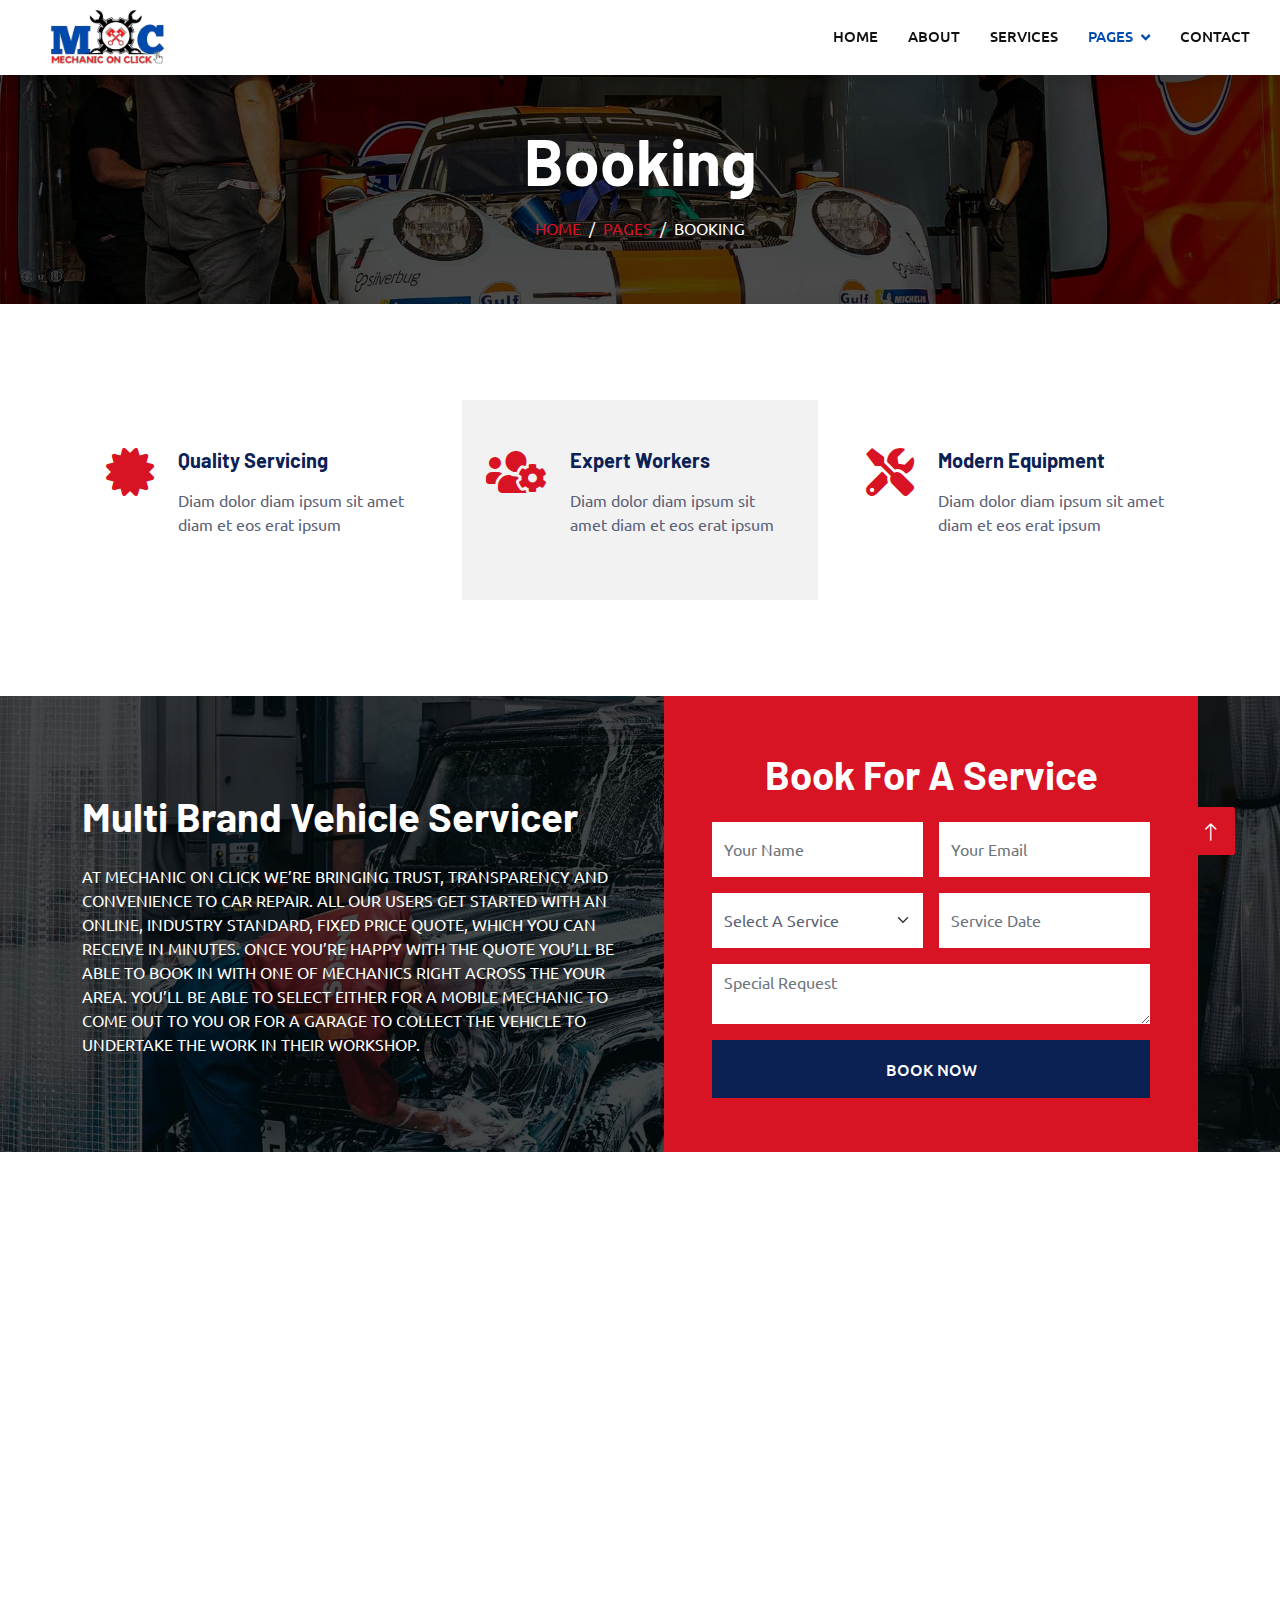
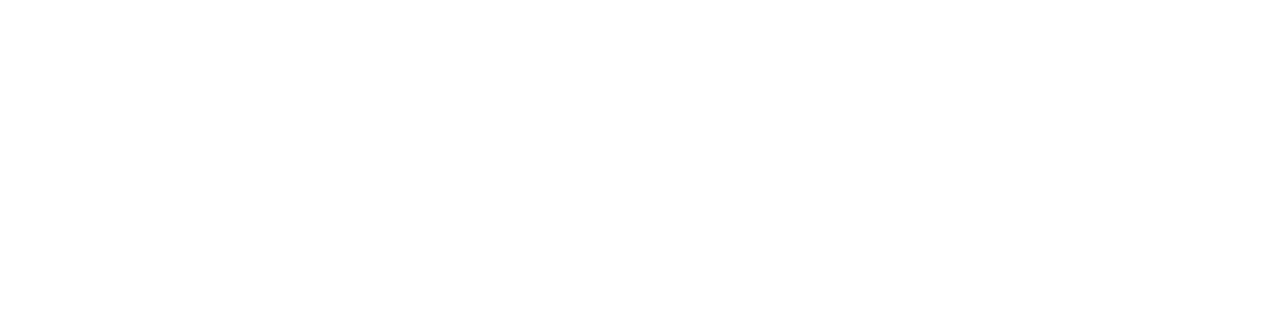
<file: booking.html>
<!DOCTYPE html>
<html lang="en">

<head>
    <meta charset="utf-8">
    <title>Mechanic On Click</title>
    <meta content="width=device-width, initial-scale=1.0" name="viewport">
    <meta content="" name="keywords">
    <meta content="" name="description">

    <!-- Favicon -->
    <link href="./img/MoCfev.png" rel="icon">

    <!-- Google Web Fonts -->
    <link rel="preconnect" href="https://fonts.googleapis.com">
    <link rel="preconnect" href="https://fonts.gstatic.com" crossorigin>
    <link href="https://fonts.googleapis.com/css2?family=Barlow:wght@600;700&family=Ubuntu:wght@400;500&display=swap" rel="stylesheet"> 

    <!-- Icon Font Stylesheet -->
    <link href="https://cdnjs.cloudflare.com/ajax/libs/font-awesome/5.10.0/css/all.min.css" rel="stylesheet">
    <link href="https://cdn.jsdelivr.net/npm/bootstrap-icons@1.4.1/font/bootstrap-icons.css" rel="stylesheet">

    <!-- Libraries Stylesheet -->
    <link href="lib/animate/animate.min.css" rel="stylesheet">
    <link href="lib/owlcarousel/assets/owl.carousel.min.css" rel="stylesheet">
    <link href="lib/tempusdominus/css/tempusdominus-bootstrap-4.min.css" rel="stylesheet" />

    <!-- Customized Bootstrap Stylesheet -->
    <link href="css/bootstrap.min.css" rel="stylesheet">

    <!-- Template Stylesheet -->
    <link href="css/style.css" rel="stylesheet">
</head>

<body>
    <!-- Spinner Start -->
    <div id="spinner" class="show bg-white position-fixed translate-middle w-100 vh-100 top-50 start-50 d-flex align-items-center justify-content-center">
        <div class="spinner-border text-primary" style="width: 3rem; height: 3rem;" role="status">
            <span class="sr-only">Loading...</span>
        </div>
    </div>
    <!-- Spinner End -->


    <!-- Navbar Start -->
    <nav class="navbar navbar-expand-lg bg-white navbar-light shadow sticky-top p-0">
        <a href="index.html" class="navbar-brand d-flex align-items-center px-4 px-lg-5">
            <img style="width: 120px;" src="./img/MoC.png" alt="">
        </a>
        <button type="button" class="navbar-toggler me-4" data-bs-toggle="collapse" data-bs-target="#navbarCollapse">
            <span class="navbar-toggler-icon"></span>
        </button>
        <div class="collapse navbar-collapse" id="navbarCollapse">
            <div class="navbar-nav ms-auto p-4 p-lg-0">
                <a href="index.html" class="nav-item nav-link">Home</a>
                <a href="about.html" class="nav-item nav-link">About</a>
                <a href="service.html" class="nav-item nav-link">Services</a>
                <div class="nav-item dropdown">
                    <a href="#" class="nav-link dropdown-toggle active" data-bs-toggle="dropdown">Pages</a>
                    <div class="dropdown-menu fade-up m-0">
                        <a href="booking.html" class="dropdown-item active">Booking</a>
                        <!-- <a href="team.html" class="dropdown-item">Technicians</a>
                        <a href="testimonial.html" class="dropdown-item">Testimonial</a>
                        <a href="404.html" class="dropdown-item">404 Page</a> -->
                    </div>
                </div>
                <a href="contact.html" class="nav-item nav-link">Contact</a>
            </div>
            <!-- <a href="" class="btn btn-primary py-4 px-lg-5 d-none d-lg-block">Get A Quote<i class="fa fa-arrow-right ms-3"></i></a> -->
        </div>
    </nav>
    <!-- Navbar End -->


    <!-- Page Header Start -->
    <div class="container-fluid page-header mb-5 p-0" style="background-image: url(img/carousel-bg-1.jpg);">
        <div class="container-fluid page-header-inner py-5">
            <div class="container text-center">
                <h1 class="display-3 text-white mb-3 animated slideInDown">Booking</h1>
                <nav aria-label="breadcrumb">
                    <ol class="breadcrumb justify-content-center text-uppercase">
                        <li class="breadcrumb-item"><a href="#">Home</a></li>
                        <li class="breadcrumb-item"><a href="#">Pages</a></li>
                        <li class="breadcrumb-item text-white active" aria-current="page">Booking</li>
                    </ol>
                </nav>
            </div>
        </div>
    </div>
    <!-- Page Header End -->


    <!-- Service Start -->
    <div class="container-xxl py-5">
        <div class="container">
            <div class="row g-4">
                <div class="col-lg-4 col-md-6 wow fadeInUp" data-wow-delay="0.1s">
                    <div class="d-flex py-5 px-4">
                        <i class="fa fa-certificate fa-3x text-primary flex-shrink-0"></i>
                        <div class="ps-4">
                            <h5 class="mb-3">Quality Servicing</h5>
                            <p>Diam dolor diam ipsum sit amet diam et eos erat ipsum</p>
                            <!-- <a class="text-secondary border-bottom" href="">Read More</a> -->
                        </div>
                    </div>
                </div>
                <div class="col-lg-4 col-md-6 wow fadeInUp" data-wow-delay="0.3s">
                    <div class="d-flex bg-light py-5 px-4">
                        <i class="fa fa-users-cog fa-3x text-primary flex-shrink-0"></i>
                        <div class="ps-4">
                            <h5 class="mb-3">Expert Workers</h5>
                            <p>Diam dolor diam ipsum sit amet diam et eos erat ipsum</p>
                            <!-- <a class="text-secondary border-bottom" href="">Read More</a> -->
                        </div>
                    </div>
                </div>
                <div class="col-lg-4 col-md-6 wow fadeInUp" data-wow-delay="0.5s">
                    <div class="d-flex py-5 px-4">
                        <i class="fa fa-tools fa-3x text-primary flex-shrink-0"></i>
                        <div class="ps-4">
                            <h5 class="mb-3">Modern Equipment</h5>
                            <p>Diam dolor diam ipsum sit amet diam et eos erat ipsum</p>
                            <!-- <a class="text-secondary border-bottom" href="">Read More</a> -->
                        </div>
                    </div>
                </div>
            </div>
        </div>
    </div>
    <!-- Service End -->


    <!-- Booking Start -->
    <div class="container-fluid bg-secondary booking my-5 wow fadeInUp" data-wow-delay="0.1s">
        <div class="container">
            <div class="row gx-5">
                <div class="col-lg-6 py-5">
                    <div class="py-5">
                        <h1 class="text-white mb-4">Multi Brand Vehicle Servicer</h1>
                        <p class="text-white mb-0">AT MECHANIC ON CLICK WE’RE BRINGING TRUST, TRANSPARENCY AND CONVENIENCE TO CAR REPAIR. ALL OUR USERS GET STARTED WITH AN ONLINE, INDUSTRY STANDARD, FIXED PRICE QUOTE, WHICH YOU CAN RECEIVE IN MINUTES. ONCE YOU’RE HAPPY WITH THE QUOTE YOU’LL BE ABLE TO BOOK IN WITH ONE OF MECHANICS RIGHT ACROSS THE YOUR AREA. YOU’LL BE ABLE TO SELECT EITHER FOR A MOBILE MECHANIC TO COME OUT TO YOU OR FOR A GARAGE TO COLLECT THE VEHICLE TO UNDERTAKE THE WORK IN THEIR WORKSHOP.</p>
                    </div>
                </div>
                <div class="col-lg-6">
                    <div class="bg-primary h-100 d-flex flex-column justify-content-center text-center p-5 wow zoomIn" data-wow-delay="0.6s">
                        <h1 class="text-white mb-4">Book For A Service</h1>
                        <form>
                            <div class="row g-3">
                                <div class="col-12 col-sm-6">
                                    <input type="text" class="form-control border-0" placeholder="Your Name" style="height: 55px;">
                                </div>
                                <div class="col-12 col-sm-6">
                                    <input type="email" class="form-control border-0" placeholder="Your Email" style="height: 55px;">
                                </div>
                                <div class="col-12 col-sm-6">
                                    <select class="form-select border-0" style="height: 55px;">
                                        <option selected>Select A Service</option>
                                        <option value="1">Service 1</option>
                                        <option value="2">Service 2</option>
                                        <option value="3">Service 3</option>
                                    </select>
                                </div>
                                <div class="col-12 col-sm-6">
                                    <div class="date" id="date1" data-target-input="nearest">
                                        <input type="text"
                                            class="form-control border-0 datetimepicker-input"
                                            placeholder="Service Date" data-target="#date1" data-toggle="datetimepicker" style="height: 55px;">
                                    </div>
                                </div>
                                <div class="col-12">
                                    <textarea class="form-control border-0" placeholder="Special Request"></textarea>
                                </div>
                                <div class="col-12">
                                    <button class="btn btn-secondary w-100 py-3" type="submit">Book Now</button>
                                </div>
                            </div>
                        </form>
                    </div>
                </div>
            </div>
        </div>
    </div>
    <!-- Booking End -->


    <!-- Call To Action Start -->
    <div class="container-xxl py-5 wow fadeInUp" data-wow-delay="0.1s">
        <div class="container">
            <div class="row g-4">
                <div class="col-lg-8 col-md-6">
                    <h6 class="text-primary text-uppercase">// Call To Action //</h6>
                    <h1 class="mb-4">Have Any Pre Booking Question?</h1>
                    <p class="mb-0">Lorem diam ea sit dolor labore. Clita et dolor erat sed est lorem sed et sit. Diam sed duo magna erat et stet clita ea magna ea sed, sit labore magna lorem tempor justo rebum dolores. Eos dolor sea erat amet et, lorem labore lorem at dolores. Stet ea ut justo et, clita et et ipsum diam.</p>
                </div>
                <div class="col-lg-4 col-md-6">
                    <div class="bg-primary d-flex flex-column justify-content-center text-center h-100 p-4">
                        <h3 class="text-white mb-4"><i class="fa fa-phone-alt me-3"></i>+91 9999 111111</h3>
                        <a href="" class="btn btn-secondary py-3 px-5">Contact Us<i class="fa fa-arrow-right ms-3"></i></a>
                    </div>
                </div>
            </div>
        </div>
    </div>
    <!-- Call To Action End -->


    <!-- Footer Start -->
    <div class="container-fluid bg-dark text-light footer pt-5 mt-5 wow fadeIn" data-wow-delay="0.1s">
        <div class="container py-5">
            <div class="row g-5">
                <div class="col-lg-3 col-md-6">
                    <h4 class="text-light mb-4">Address</h4>
                    <p class="mb-2"><i class="fa fa-map-marker-alt me-3"></i>Office Address:- 3117, C-Block, Surendra Landmark, Hoshangabad Road, BHOPAL, MADHYA PRADESH</p>
                    <p class="mb-2"><i class="fa fa-phone-alt me-3"></i>+91 8109 656300</p>
                    <p class="mb-2"><i class="fa fa-envelope me-3"></i>mechaniconclick@gmail.com</p>
                    <div class="d-flex pt-2">
                        <a class="btn btn-outline-light btn-social" href=""><i class="fab fa-twitter"></i></a>
                        <a class="btn btn-outline-light btn-social" href=""><i class="fab fa-facebook-f"></i></a>
                        <a class="btn btn-outline-light btn-social" href=""><i class="fab fa-youtube"></i></a>
                        <a class="btn btn-outline-light btn-social" href=""><i class="fab fa-linkedin-in"></i></a>
                    </div>
                </div>
                <div class="col-lg-3 col-md-6">
                    <h4 class="text-light mb-4">Opening Hours</h4>
                    <h6 class="text-light">Monday - Friday:</h6>
                    <p class="mb-4">09.00 AM - 09.00 PM</p>
                    <h6 class="text-light">Saturday - Sunday:</h6>
                    <p class="mb-0">09.00 AM - 12.00 PM</p>
                </div>
                <div class="col-lg-3 col-md-6">
                    <h4 class="text-light mb-4">Services</h4>
                    <a class="btn btn-link" href="">Diagnostic Test</a>
                    <a class="btn btn-link" href="">Engine Servicing</a>
                    <a class="btn btn-link" href="">Tires Replacement</a>
                    <a class="btn btn-link" href="">Oil Changing</a>
                    <a class="btn btn-link" href="">Vacuam Cleaning</a>
                </div>
                <!-- <div class="col-lg-3 col-md-6">
                    <h4 class="text-light mb-4">Newsletter</h4>
                    <p>Dolor amet sit justo amet elitr clita ipsum elitr est.</p>
                    <div class="position-relative mx-auto" style="max-width: 400px;">
                        <input class="form-control border-0 w-100 py-3 ps-4 pe-5" type="text" placeholder="Your email">
                        <button type="button" class="btn btn-primary py-2 position-absolute top-0 end-0 mt-2 me-2">SignUp</button>
                    </div>
                </div> -->
            </div>
        </div>
        
    </div>
    <!-- Footer End -->


    <!-- Back to Top -->
    <a href="#" class="btn btn-lg btn-primary btn-lg-square back-to-top"><i class="bi bi-arrow-up"></i></a>


    <!-- JavaScript Libraries -->
    <script src="https://code.jquery.com/jquery-3.4.1.min.js"></script>
    <script src="https://cdn.jsdelivr.net/npm/bootstrap@5.0.0/dist/js/bootstrap.bundle.min.js"></script>
    <script src="lib/wow/wow.min.js"></script>
    <script src="lib/easing/easing.min.js"></script>
    <script src="lib/waypoints/waypoints.min.js"></script>
    <script src="lib/counterup/counterup.min.js"></script>
    <script src="lib/owlcarousel/owl.carousel.min.js"></script>
    <script src="lib/tempusdominus/js/moment.min.js"></script>
    <script src="lib/tempusdominus/js/moment-timezone.min.js"></script>
    <script src="lib/tempusdominus/js/tempusdominus-bootstrap-4.min.js"></script>

    <!-- Template Javascript -->
    <script src="js/main.js"></script>
</body>

</html>
</file>
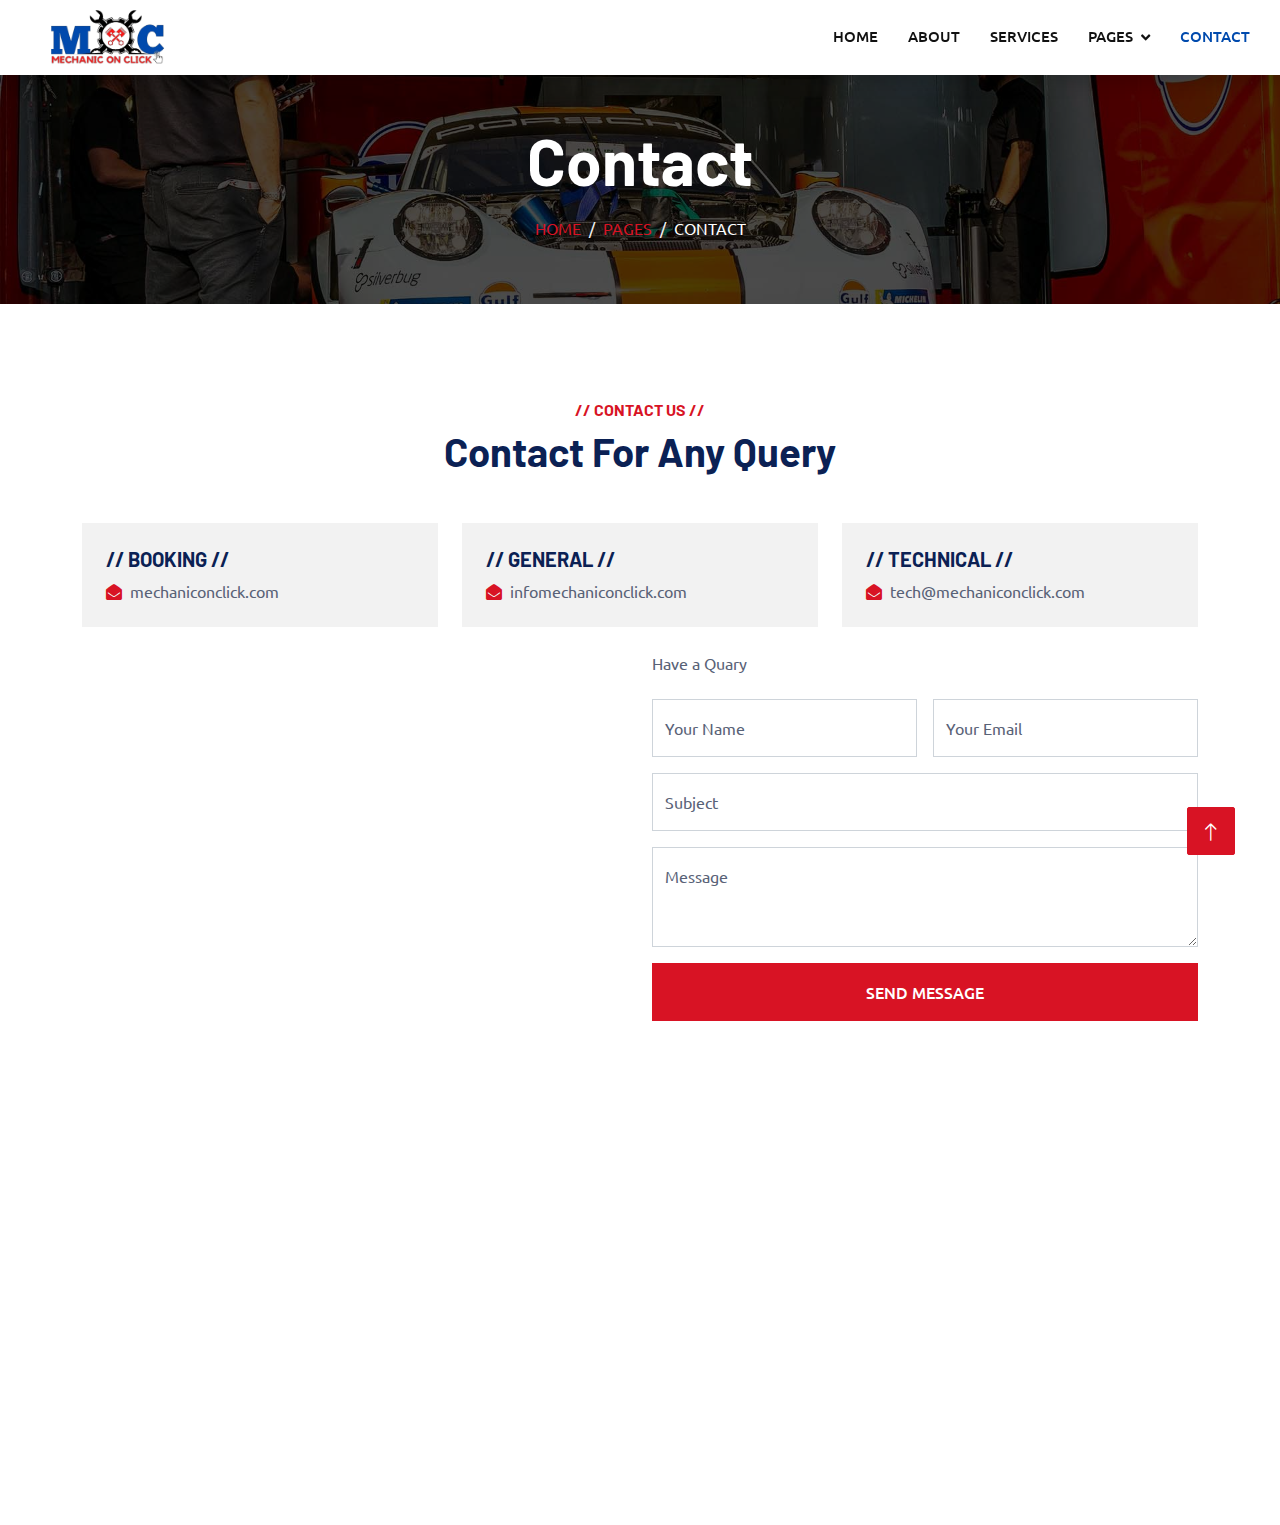
<file: contact.html>
<!DOCTYPE html>
<html lang="en">

<head>
    <meta charset="utf-8">
    <title>Mechanic On Click</title>
    <meta content="width=device-width, initial-scale=1.0" name="viewport">
    <meta content="" name="keywords">
    <meta content="" name="description">

    <!-- Favicon -->
    <link href="img/favicon.ico" rel="icon">

    <!-- Google Web Fonts -->
    <link rel="preconnect" href="https://fonts.googleapis.com">
    <link rel="preconnect" href="https://fonts.gstatic.com" crossorigin>
    <link href="https://fonts.googleapis.com/css2?family=Barlow:wght@600;700&family=Ubuntu:wght@400;500&display=swap" rel="stylesheet"> 

    <!-- Icon Font Stylesheet -->
    <link href="https://cdnjs.cloudflare.com/ajax/libs/font-awesome/5.10.0/css/all.min.css" rel="stylesheet">
    <link href="https://cdn.jsdelivr.net/npm/bootstrap-icons@1.4.1/font/bootstrap-icons.css" rel="stylesheet">
    <link rel="shortcut icon" href="./img/MoCfev.png" type="image/x-icon">

    <!-- Libraries Stylesheet -->
    <link href="lib/animate/animate.min.css" rel="stylesheet">
    <link href="lib/owlcarousel/assets/owl.carousel.min.css" rel="stylesheet">
    <link href="lib/tempusdominus/css/tempusdominus-bootstrap-4.min.css" rel="stylesheet" />

    <!-- Customized Bootstrap Stylesheet -->
    <link href="css/bootstrap.min.css" rel="stylesheet">

    <!-- Template Stylesheet -->
    <link href="css/style.css" rel="stylesheet">
</head>

<body>
    <!-- Spinner Start -->
    <div id="spinner" class="show bg-white position-fixed translate-middle w-100 vh-100 top-50 start-50 d-flex align-items-center justify-content-center">
        <div class="spinner-border text-primary" style="width: 3rem; height: 3rem;" role="status">
            <span class="sr-only">Loading...</span>
        </div>
    </div>
    <!-- Spinner End -->


    <!-- Navbar Start -->
    <nav class="navbar navbar-expand-lg bg-white navbar-light shadow sticky-top p-0">
        <a href="index.html" class="navbar-brand d-flex align-items-center px-4 px-lg-5">
            <img style="width: 120px;" src="./img/MoC.png" alt="">
        </a>
        <button type="button" class="navbar-toggler me-4" data-bs-toggle="collapse" data-bs-target="#navbarCollapse">
            <span class="navbar-toggler-icon"></span>
        </button>
        <div class="collapse navbar-collapse" id="navbarCollapse">
            <div class="navbar-nav ms-auto p-4 p-lg-0">
                <a href="index.html" class="nav-item nav-link">Home</a>
                <a href="about.html" class="nav-item nav-link">About</a>
                <a href="service.html" class="nav-item nav-link">Services</a>
                <div class="nav-item dropdown">
                    <a href="#" class="nav-link dropdown-toggle" data-bs-toggle="dropdown">Pages</a>
                    <div class="dropdown-menu fade-up m-0">
                        <a href="booking.html" class="dropdown-item">Booking</a>
                        <!-- <a href="team.html" class="dropdown-item">Technicians</a>
                        <a href="testimonial.html" class="dropdown-item">Testimonial</a>
                        <a href="404.html" class="dropdown-item">404 Page</a> -->
                    </div>
                </div>
                <a href="contact.html" class="nav-item nav-link active">Contact</a>
            </div>
            <!-- <a href="" class="btn btn-primary py-4 px-lg-5 d-none d-lg-block">Get A Quote<i class="fa fa-arrow-right ms-3"></i></a> -->
        </div>
    </nav>
    <!-- Navbar End -->


    <!-- Page Header Start -->
    <div class="container-fluid page-header mb-5 p-0" style="background-image: url(img/carousel-bg-1.jpg);">
        <div class="container-fluid page-header-inner py-5">
            <div class="container text-center">
                <h1 class="display-3 text-white mb-3 animated slideInDown">Contact</h1>
                <nav aria-label="breadcrumb">
                    <ol class="breadcrumb justify-content-center text-uppercase">
                        <li class="breadcrumb-item"><a href="#">Home</a></li>
                        <li class="breadcrumb-item"><a href="#">Pages</a></li>
                        <li class="breadcrumb-item text-white active" aria-current="page">Contact</li>
                    </ol>
                </nav>
            </div>
        </div>
    </div>
    <!-- Page Header End -->


    <!-- Contact Start -->
    <div class="container-xxl py-5">
        <div class="container">
            <div class="text-center wow fadeInUp" data-wow-delay="0.1s">
                <h6 class="text-primary text-uppercase">// Contact Us //</h6>
                <h1 class="mb-5">Contact For Any Query</h1>
            </div>
            <div class="row g-4">
                <div class="col-12">
                    <div class="row gy-4">
                        <div class="col-md-4">
                            <div class="bg-light d-flex flex-column justify-content-center p-4">
                                <h5 class="text-uppercase">// Booking //</h5>
                                <p class="m-0"><i class="fa fa-envelope-open text-primary me-2"></i>mechaniconclick.com</p>
                            </div>
                        </div>
                        <div class="col-md-4">
                            <div class="bg-light d-flex flex-column justify-content-center p-4">
                                <h5 class="text-uppercase">// General //</h5>
                                <p class="m-0"><i class="fa fa-envelope-open text-primary me-2"></i>infomechaniconclick.com</p>
                            </div>
                        </div>
                        <div class="col-md-4">
                            <div class="bg-light d-flex flex-column justify-content-center p-4">
                                <h5 class="text-uppercase">// Technical //</h5>
                                <p class="m-0"><i class="fa fa-envelope-open text-primary me-2"></i>tech@mechaniconclick.com</p>
                            </div>
                        </div>
                    </div>
                </div>
                <div class="col-md-6 wow fadeIn" data-wow-delay="0.1s">
                    <iframe class="position-relative rounded w-100 h-100"
                        src="https://www.google.com/maps/embed?pb=!1m18!1m12!1m3!1d2076.7821026744814!2d77.4552885403728!3d23.182254128005344!2m3!1f0!2f0!3f0!3m2!1i1024!2i768!4f13.1!3m3!1m2!1s0x397c43631e52223b%3A0x128f151960504f21!2sMr%20Fried%20chicken!5e0!3m2!1sen!2sin!4v1669539204076!5m2!1sen!2sin"
                        frameborder="0" style="min-height: 350px; border:0;" allowfullscreen="" aria-hidden="false"
                        tabindex="0"></iframe>
                </div>
                <div class="col-md-6">
                    <div class="wow fadeInUp" data-wow-delay="0.2s">
                        <p class="mb-4">Have a Quary</p>
                        <form>
                            <div class="row g-3">
                                <div class="col-md-6">
                                    <div class="form-floating">
                                        <input type="text" class="form-control" id="name" placeholder="Your Name">
                                        <label for="name">Your Name</label>
                                    </div>
                                </div>
                                <div class="col-md-6">
                                    <div class="form-floating">
                                        <input type="email" class="form-control" id="email" placeholder="Your Email">
                                        <label for="email">Your Email</label>
                                    </div>
                                </div>
                                <div class="col-12">
                                    <div class="form-floating">
                                        <input type="text" class="form-control" id="subject" placeholder="Subject">
                                        <label for="subject">Subject</label>
                                    </div>
                                </div>
                                <div class="col-12">
                                    <div class="form-floating">
                                        <textarea class="form-control" placeholder="Leave a message here" id="message" style="height: 100px"></textarea>
                                        <label for="message">Message</label>
                                    </div>
                                </div>
                                <div class="col-12">
                                    <button class="btn btn-primary w-100 py-3" type="submit">Send Message</button>
                                </div>
                            </div>
                        </form>
                    </div>
                </div>
            </div>
        </div>
    </div>
    <!-- Contact End -->


    <!-- Footer Start -->
    <div class="container-fluid bg-dark text-light footer pt-5 mt-5 wow fadeIn" data-wow-delay="0.1s">
        <div class="container py-5">
            <div class="row g-5">
                <div class="col-lg-3 col-md-6">
                    <h4 class="text-light mb-4">Head Office</h4>
                    <p class="mb-2"><i class="fa fa-map-marker-alt me-3"></i>Office Address:- 3117, C-Block, Surendra Landmark, Hoshangabad Road, BHOPAL, MADHYA PRADESH</p>
                    <p class="mb-2"><i class="fa fa-phone-alt me-3"></i>+91 8109 656300</p>
                    <p class="mb-2"><i class="fa fa-envelope me-3"></i>mechaniconclick@gmail.com</p>
                    <div class="d-flex pt-2">
                        <a class="btn btn-outline-light btn-social" href=""><i class="fab fa-twitter"></i></a>
                        <a class="btn btn-outline-light btn-social" href=""><i class="fab fa-facebook-f"></i></a>
                        <a class="btn btn-outline-light btn-social" href=""><i class="fab fa-youtube"></i></a>
                        <a class="btn btn-outline-light btn-social" href=""><i class="fab fa-linkedin-in"></i></a>
                    </div>
                </div>
                <div class="col-lg-3 col-md-6">
                    <h4 class="text-light mb-4">Opening Hours</h4>
                    <h6 class="text-light">Monday - Friday:</h6>
                    <p class="mb-4">09.00 AM - 09.00 PM</p>
                    <h6 class="text-light">Saturday - Sunday:</h6>
                    <p class="mb-0">09.00 AM - 12.00 PM</p>
                </div>
                <div class="col-lg-3 col-md-6">
                    <h4 class="text-light mb-4">Services</h4>
                    <a class="btn btn-link" href="">Diagnostic Test</a>
                    <a class="btn btn-link" href="">Engine Servicing</a>
                    <a class="btn btn-link" href="">Tires Replacement</a>
                    <a class="btn btn-link" href="">Oil Changing</a>
                    <a class="btn btn-link" href="">Vacuam Cleaning</a>
                </div>
                <!-- <div class="col-lg-3 col-md-6">
                    <h4 class="text-light mb-4">Newsletter</h4>
                    <p>Dolor amet sit justo amet elitr clita ipsum elitr est.</p>
                    <div class="position-relative mx-auto" style="max-width: 400px;">
                        <input class="form-control border-0 w-100 py-3 ps-4 pe-5" type="text" placeholder="Your email">
                        <button type="button" class="btn btn-primary py-2 position-absolute top-0 end-0 mt-2 me-2">SignUp</button>
                    </div>
                </div> -->
            </div>
        </div>
    </div>
    <!-- Footer End -->


    <!-- Back to Top -->
    <a href="#" class="btn btn-lg btn-primary btn-lg-square back-to-top"><i class="bi bi-arrow-up"></i></a>


    <!-- JavaScript Libraries -->
    <script src="https://code.jquery.com/jquery-3.4.1.min.js"></script>
    <script src="https://cdn.jsdelivr.net/npm/bootstrap@5.0.0/dist/js/bootstrap.bundle.min.js"></script>
    <script src="lib/wow/wow.min.js"></script>
    <script src="lib/easing/easing.min.js"></script>
    <script src="lib/waypoints/waypoints.min.js"></script>
    <script src="lib/counterup/counterup.min.js"></script>
    <script src="lib/owlcarousel/owl.carousel.min.js"></script>
    <script src="lib/tempusdominus/js/moment.min.js"></script>
    <script src="lib/tempusdominus/js/moment-timezone.min.js"></script>
    <script src="lib/tempusdominus/js/tempusdominus-bootstrap-4.min.js"></script>

    <!-- Template Javascript -->
    <script src="js/main.js"></script>
</body>

</html>
</file>
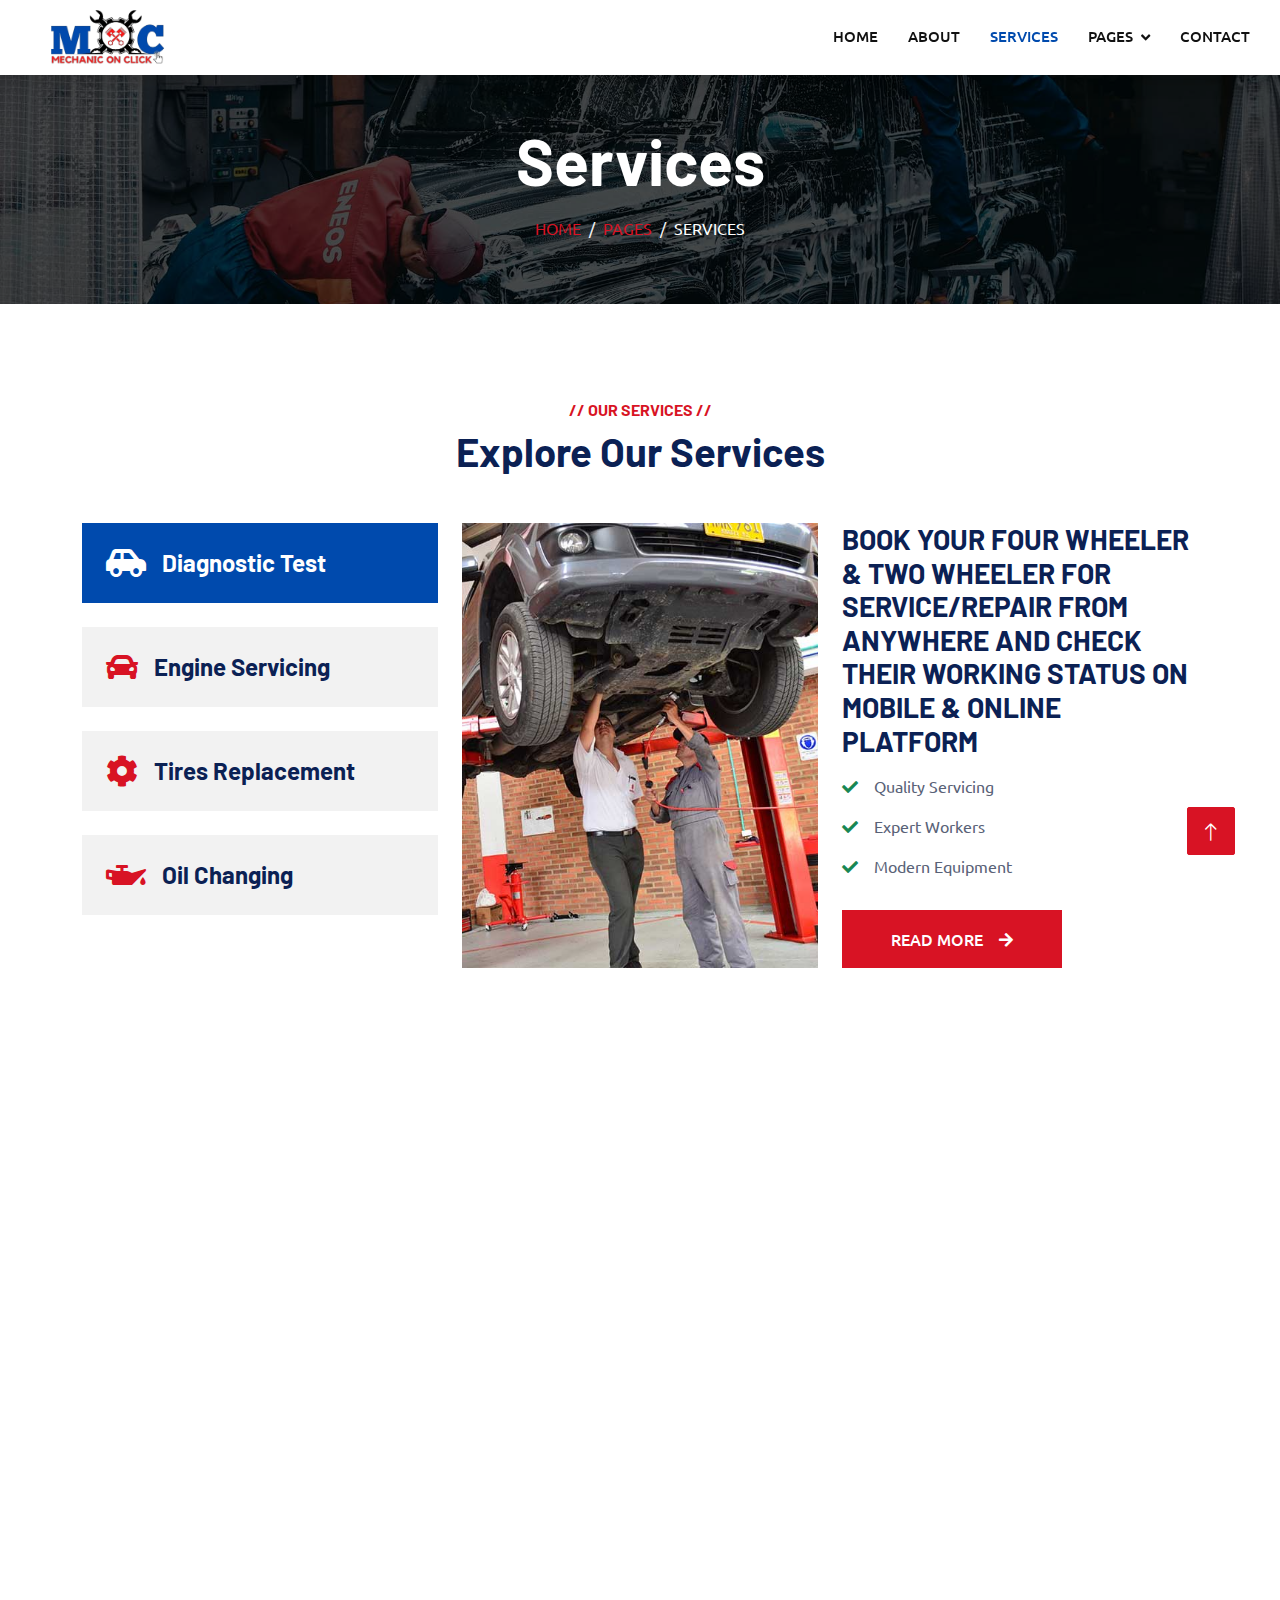
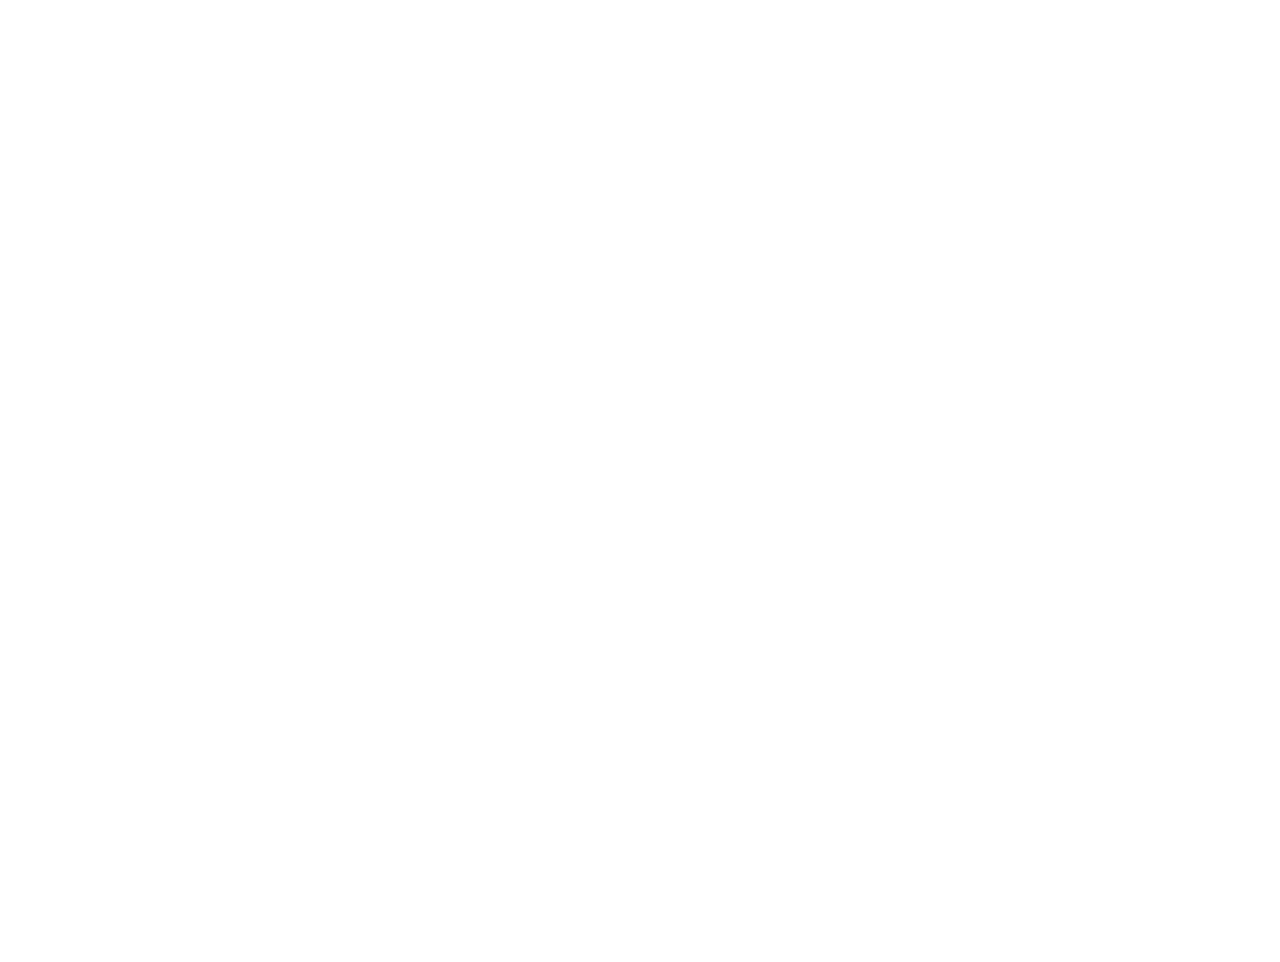
<file: service.html>
<!DOCTYPE html>
<html lang="en">

<head>
    <meta charset="utf-8">
    <title>Mechanic On Click</title>
    <meta content="width=device-width, initial-scale=1.0" name="viewport">
    <meta content="" name="keywords">
    <meta content="" name="description">

    <!-- Favicon -->
    <link href="img/favicon.ico" rel="icon">

    <!-- Google Web Fonts -->
    <link rel="preconnect" href="https://fonts.googleapis.com">
    <link rel="preconnect" href="https://fonts.gstatic.com" crossorigin>
    <link href="https://fonts.googleapis.com/css2?family=Barlow:wght@600;700&family=Ubuntu:wght@400;500&display=swap" rel="stylesheet"> 

    <!-- Icon Font Stylesheet -->
    <link href="https://cdnjs.cloudflare.com/ajax/libs/font-awesome/5.10.0/css/all.min.css" rel="stylesheet">
    <link href="https://cdn.jsdelivr.net/npm/bootstrap-icons@1.4.1/font/bootstrap-icons.css" rel="stylesheet">
    <link rel="shortcut icon" href="./img/MoCfev.png" type="image/x-icon">

    <!-- Libraries Stylesheet -->
    <link href="lib/animate/animate.min.css" rel="stylesheet">
    <link href="lib/owlcarousel/assets/owl.carousel.min.css" rel="stylesheet">
    <link href="lib/tempusdominus/css/tempusdominus-bootstrap-4.min.css" rel="stylesheet" />

    <!-- Customized Bootstrap Stylesheet -->
    <link href="css/bootstrap.min.css" rel="stylesheet">

    <!-- Template Stylesheet -->
    <link href="css/style.css" rel="stylesheet">
</head>

<body>
    <!-- Spinner Start -->
    <div id="spinner" class="show bg-white position-fixed translate-middle w-100 vh-100 top-50 start-50 d-flex align-items-center justify-content-center">
        <div class="spinner-border text-primary" style="width: 3rem; height: 3rem;" role="status">
            <span class="sr-only">Loading...</span>
        </div>
    </div>
    <!-- Spinner End -->


    <!-- Navbar Start -->
    <nav class="navbar navbar-expand-lg bg-white navbar-light shadow sticky-top p-0">
        <a href="index.html" class="navbar-brand d-flex align-items-center px-4 px-lg-5">
            
            <img style="width: 120px;" src="./img/MoC.png" alt="">
        </a>
        <button type="button" class="navbar-toggler me-4" data-bs-toggle="collapse" data-bs-target="#navbarCollapse">
            <span class="navbar-toggler-icon"></span>
        </button>
        <div class="collapse navbar-collapse" id="navbarCollapse">
            <div class="navbar-nav ms-auto p-4 p-lg-0">
                <a href="index.html" class="nav-item nav-link">Home</a>
                <a href="about.html" class="nav-item nav-link">About</a>
                <a href="service.html" class="nav-item nav-link active">Services</a>
                <div class="nav-item dropdown">
                    <a href="#" class="nav-link dropdown-toggle" data-bs-toggle="dropdown">Pages</a>
                    <div class="dropdown-menu fade-up m-0">
                        <a href="booking.html" class="dropdown-item">Booking</a>
                        <!-- <a href="team.html" class="dropdown-item">Technicians</a>
                        <a href="testimonial.html" class="dropdown-item">Testimonial</a>
                        <a href="404.html" class="dropdown-item">404 Page</a> -->
                    </div>
                </div>
                <a href="contact.html" class="nav-item nav-link">Contact</a>
            </div>
            <!-- <a href="" class="btn btn-primary py-4 px-lg-5 d-none d-lg-block">Get A Quote<i class="fa fa-arrow-right ms-3"></i></a> -->
        </div>
    </nav>
    <!-- Navbar End -->


    <!-- Page Header Start -->
    <div class="container-fluid page-header mb-5 p-0" style="background-image: url(img/carousel-bg-2.jpg);">
        <div class="container-fluid page-header-inner py-5">
            <div class="container text-center">
                <h1 class="display-3 text-white mb-3 animated slideInDown">Services</h1>
                <nav aria-label="breadcrumb">
                    <ol class="breadcrumb justify-content-center text-uppercase">
                        <li class="breadcrumb-item"><a href="#">Home</a></li>
                        <li class="breadcrumb-item"><a href="#">Pages</a></li>
                        <li class="breadcrumb-item text-white active" aria-current="page">Services</li>
                    </ol>
                </nav>
            </div>
        </div>
    </div>
    <!-- Page Header End -->


    <!-- Service Start -->
    <div class="container-xxl service py-5">
        <div class="container">
            <div class="text-center wow fadeInUp" data-wow-delay="0.1s">
                <h6 class="text-primary text-uppercase">// Our Services //</h6>
                <h1 class="mb-5">Explore Our Services</h1>
            </div>
            <div class="row g-4 wow fadeInUp" data-wow-delay="0.3s">
                <div class="col-lg-4">
                    <div class="nav w-100 nav-pills me-4">
                        <button class="nav-link w-100 d-flex align-items-center text-start p-4 mb-4 active" data-bs-toggle="pill" data-bs-target="#tab-pane-1" type="button">
                            <i class="fa fa-car-side fa-2x me-3"></i>
                            <h4 class="m-0">Diagnostic Test</h4>
                        </button>
                        <button class="nav-link w-100 d-flex align-items-center text-start p-4 mb-4" data-bs-toggle="pill" data-bs-target="#tab-pane-2" type="button">
                            <i class="fa fa-car fa-2x me-3"></i>
                            <h4 class="m-0">Engine Servicing</h4>
                        </button>
                        <button class="nav-link w-100 d-flex align-items-center text-start p-4 mb-4" data-bs-toggle="pill" data-bs-target="#tab-pane-3" type="button">
                            <i class="fa fa-cog fa-2x me-3"></i>
                            <h4 class="m-0">Tires Replacement</h4>
                        </button>
                        <button class="nav-link w-100 d-flex align-items-center text-start p-4 mb-0" data-bs-toggle="pill" data-bs-target="#tab-pane-4" type="button">
                            <i class="fa fa-oil-can fa-2x me-3"></i>
                            <h4 class="m-0">Oil Changing</h4>
                        </button>
                    </div>
                </div>
                <div class="col-lg-8">
                    <div class="tab-content w-100">
                        <div class="tab-pane fade show active" id="tab-pane-1">
                            <div class="row g-4">
                                <div class="col-md-6" style="min-height: 350px;">
                                    <div class="position-relative h-100">
                                        <img class="position-absolute img-fluid w-100 h-100" src="img/service-1.jpg"
                                            style="object-fit: cover;" alt="">
                                    </div>
                                </div>
                                <div class="col-md-6">
                                    <h3 class="mb-3">BOOK YOUR FOUR WHEELER & TWO WHEELER FOR SERVICE/REPAIR FROM ANYWHERE AND CHECK THEIR WORKING STATUS ON MOBILE & ONLINE PLATFORM</h3>
                                    <!-- <p class="mb-4">Tempor erat elitr rebum at clita. Diam dolor diam ipsum sit. Aliqu diam amet diam et eos. Clita erat ipsum et lorem et sit, sed stet lorem sit clita duo justo magna dolore erat amet</p> -->
                                    <p><i class="fa fa-check text-success me-3"></i>Quality Servicing</p>
                                    <p><i class="fa fa-check text-success me-3"></i>Expert Workers</p>
                                    <p><i class="fa fa-check text-success me-3"></i>Modern Equipment</p>
                                    <a href="" class="btn btn-primary py-3 px-5 mt-3">Read More<i class="fa fa-arrow-right ms-3"></i></a>
                                </div>
                            </div>
                        </div>
                        <div class="tab-pane fade" id="tab-pane-2">
                            <div class="row g-4">
                                <div class="col-md-6" style="min-height: 350px;">
                                    <div class="position-relative h-100">
                                        <img class="position-absolute img-fluid w-100 h-100" src="img/service-2.jpg"
                                            style="object-fit: cover;" alt="">
                                    </div>
                                </div>
                                <div class="col-md-6">
                                    <h3 class="mb-3">BOOK YOUR FOUR WHEELER & TWO WHEELER FOR SERVICE/REPAIR FROM ANYWHERE AND CHECK THEIR WORKING STATUS ON MOBILE & ONLINE PLATFORM</h3>
                                    <!-- <p class="mb-4">Tempor erat elitr rebum at clita. Diam dolor diam ipsum sit. Aliqu diam amet diam et eos. Clita erat ipsum et lorem et sit, sed stet lorem sit clita duo justo magna dolore erat amet</p> -->
                                    <p><i class="fa fa-check text-success me-3"></i>Quality Servicing</p>
                                    <p><i class="fa fa-check text-success me-3"></i>Expert Workers</p>
                                    <p><i class="fa fa-check text-success me-3"></i>Modern Equipment</p>
                                    <a href="" class="btn btn-primary py-3 px-5 mt-3">Read More<i class="fa fa-arrow-right ms-3"></i></a>
                                </div>
                            </div>
                        </div>
                        <div class="tab-pane fade" id="tab-pane-3">
                            <div class="row g-4">
                                <div class="col-md-6" style="min-height: 350px;">
                                    <div class="position-relative h-100">
                                        <img class="position-absolute img-fluid w-100 h-100" src="img/service-3.jpg"
                                            style="object-fit: cover;" alt="">
                                    </div>
                                </div>
                                <div class="col-md-6">
                                    <h3 class="mb-3">BOOK YOUR FOUR WHEELER & TWO WHEELER FOR SERVICE/REPAIR FROM ANYWHERE AND CHECK THEIR WORKING STATUS ON MOBILE & ONLINE PLATFORM</h3>
                                    <!-- <p class="mb-4">Tempor erat elitr rebum at clita. Diam dolor diam ipsum sit. Aliqu diam amet diam et eos. Clita erat ipsum et lorem et sit, sed stet lorem sit clita duo justo magna dolore erat amet</p> -->
                                    <p><i class="fa fa-check text-success me-3"></i>Quality Servicing</p>
                                    <p><i class="fa fa-check text-success me-3"></i>Expert Workers</p>
                                    <p><i class="fa fa-check text-success me-3"></i>Modern Equipment</p>
                                    <a href="" class="btn btn-primary py-3 px-5 mt-3">Read More<i class="fa fa-arrow-right ms-3"></i></a>
                                </div>
                            </div>
                        </div>
                        <div class="tab-pane fade" id="tab-pane-4">
                            <div class="row g-4">
                                <div class="col-md-6" style="min-height: 350px;">
                                    <div class="position-relative h-100">
                                        <img class="position-absolute img-fluid w-100 h-100" src="img/service-4.jpg"
                                            style="object-fit: cover;" alt="">
                                    </div>
                                </div>
                                <div class="col-md-6">
                                    <h3 class="mb-3">BOOK YOUR FOUR WHEELER & TWO WHEELER FOR SERVICE/REPAIR FROM ANYWHERE AND CHECK THEIR WORKING STATUS ON MOBILE & ONLINE PLATFORM</h3>
                                    <!-- <p class="mb-4">Tempor erat elitr rebum at clita. Diam dolor diam ipsum sit. Aliqu diam amet diam et eos. Clita erat ipsum et lorem et sit, sed stet lorem sit clita duo justo magna dolore erat amet</p> -->
                                    <p><i class="fa fa-check text-success me-3"></i>Quality Servicing</p>
                                    <p><i class="fa fa-check text-success me-3"></i>Expert Workers</p>
                                    <p><i class="fa fa-check text-success me-3"></i>Modern Equipment</p>
                                    <a href="" class="btn btn-primary py-3 px-5 mt-3">Read More<i class="fa fa-arrow-right ms-3"></i></a>
                                </div>
                            </div>
                        </div>
                    </div>
                </div>
            </div>
        </div>
    </div>
    <!-- Service End -->


    <!-- Booking Start -->
    <div class="container-fluid bg-secondary booking my-5 wow fadeInUp" data-wow-delay="0.1s">
        <div class="container">
            <div class="row gx-5">
                <div class="col-lg-6 py-5">
                    <div class="py-5">
                        <h1 class="text-white mb-4">Multi Brand Vehicle Servicer</h1>
                        <p class="text-white mb-0">AT MECHANIC ON CLICK WE’RE BRINGING TRUST, TRANSPARENCY AND CONVENIENCE TO CAR REPAIR. ALL OUR USERS GET STARTED WITH AN ONLINE, INDUSTRY STANDARD, FIXED PRICE QUOTE, WHICH YOU CAN RECEIVE IN MINUTES. ONCE YOU’RE HAPPY WITH THE QUOTE YOU’LL BE ABLE TO BOOK IN WITH ONE OF MECHANICS RIGHT ACROSS THE YOUR AREA. YOU’LL BE ABLE TO SELECT EITHER FOR A MOBILE MECHANIC TO COME OUT TO YOU OR FOR A GARAGE TO COLLECT THE VEHICLE TO UNDERTAKE THE WORK IN THEIR WORKSHOP..</p>
                    </div>
                </div>
                <div class="col-lg-6">
                    <div class="bg-primary h-100 d-flex flex-column justify-content-center text-center p-5 wow zoomIn" data-wow-delay="0.6s">
                        <h1 class="text-white mb-4">Book For A Service</h1>
                        <form>
                            <div class="row g-3">
                                <div class="col-12 col-sm-6">
                                    <input type="text" class="form-control border-0" placeholder="Your Name" style="height: 55px;">
                                </div>
                                <div class="col-12 col-sm-6">
                                    <input type="email" class="form-control border-0" placeholder="Your Email" style="height: 55px;">
                                </div>
                                <div class="col-12 col-sm-6">
                                    <select class="form-select border-0" style="height: 55px;">
                                        <option selected>Select A Service</option>
                                        <option value="1">Service 1</option>
                                        <option value="2">Service 2</option>
                                        <option value="3">Service 3</option>
                                    </select>
                                </div>
                                <div class="col-12 col-sm-6">
                                    <div class="date" id="date1" data-target-input="nearest">
                                        <input type="text"
                                            class="form-control border-0 datetimepicker-input"
                                            placeholder="Service Date" data-target="#date1" data-toggle="datetimepicker" style="height: 55px;">
                                    </div>
                                </div>
                                <div class="col-12">
                                    <textarea class="form-control border-0" placeholder="Special Request"></textarea>
                                </div>
                                <div class="col-12">
                                    <button class="btn btn-secondary w-100 py-3" type="submit">Book Now</button>
                                </div>
                            </div>
                        </form>
                    </div>
                </div>
            </div>
        </div>
    </div>
    <!-- Booking End -->


    <!-- Testimonial Start -->
    <div class="container-xxl py-5 wow fadeInUp" data-wow-delay="0.1s">
        <div class="container">
            <div class="text-center">
                <h6 class="text-primary text-uppercase">// Testimonial //</h6>
                <h1 class="mb-5">Our Clients Say!</h1>
            </div>
            <div class="owl-carousel testimonial-carousel position-relative">
                <div class="testimonial-item text-center">
                    <img class="bg-light rounded-circle p-2 mx-auto mb-3" src="img/testimonial-1.jpg" style="width: 80px; height: 80px;">
                    <h5 class="mb-0">Client Name</h5>
                    <p>Profession</p>
                    <div class="testimonial-text bg-light text-center p-4">
                    <p class="mb-0">Tempor erat elitr rebum at clita. Diam dolor diam ipsum sit diam amet diam et eos. Clita erat ipsum et lorem et sit.</p>
                    </div>
                </div>
                <div class="testimonial-item text-center">
                    <img class="bg-light rounded-circle p-2 mx-auto mb-3" src="img/testimonial-2.jpg" style="width: 80px; height: 80px;">
                    <h5 class="mb-0">Client Name</h5>
                    <p>Profession</p>
                    <div class="testimonial-text bg-light text-center p-4">
                    <p class="mb-0">Tempor erat elitr rebum at clita. Diam dolor diam ipsum sit diam amet diam et eos. Clita erat ipsum et lorem et sit.</p>
                    </div>
                </div>
                <div class="testimonial-item text-center">
                    <img class="bg-light rounded-circle p-2 mx-auto mb-3" src="img/testimonial-3.jpg" style="width: 80px; height: 80px;">
                    <h5 class="mb-0">Client Name</h5>
                    <p>Profession</p>
                    <div class="testimonial-text bg-light text-center p-4">
                    <p class="mb-0">Tempor erat elitr rebum at clita. Diam dolor diam ipsum sit diam amet diam et eos. Clita erat ipsum et lorem et sit.</p>
                    </div>
                </div>
                <div class="testimonial-item text-center">
                    <img class="bg-light rounded-circle p-2 mx-auto mb-3" src="img/testimonial-4.jpg" style="width: 80px; height: 80px;">
                    <h5 class="mb-0">Client Name</h5>
                    <p>Profession</p>
                    <div class="testimonial-text bg-light text-center p-4">
                    <p class="mb-0">Tempor erat elitr rebum at clita. Diam dolor diam ipsum sit diam amet diam et eos. Clita erat ipsum et lorem et sit.</p>
                    </div>
                </div>
            </div>
        </div>
    </div>
    <!-- Testimonial End -->


    <!-- Footer Start -->
    <div class="container-fluid bg-dark text-light footer pt-5 mt-5 wow fadeIn" data-wow-delay="0.1s">
        <div class="container py-5">
            <div class="row g-5">
                <div class="col-lg-3 col-md-6">
                    <h4 class="text-light mb-4">Main Office</h4>
                    <p class="mb-2"><i class="fa fa-map-marker-alt me-3"></i>Office Address:- 3117, C-Block, Surendra Landmark, Hoshangabad Road, BHOPAL, MADHYA PRADESH</p>
                    <p class="mb-2"><i class="fa fa-phone-alt me-3"></i>+91 8109 656300</p>
                    <p class="mb-2"><i class="fa fa-envelope me-3"></i>mechaniconclick@gmail.com</p>
                    <div class="d-flex pt-2">
                        <a class="btn btn-outline-light btn-social" href=""><i class="fab fa-twitter"></i></a>
                        <a class="btn btn-outline-light btn-social" href=""><i class="fab fa-facebook-f"></i></a>
                        <a class="btn btn-outline-light btn-social" href=""><i class="fab fa-youtube"></i></a>
                        <a class="btn btn-outline-light btn-social" href=""><i class="fab fa-linkedin-in"></i></a>
                    </div>
                </div>
                <div class="col-lg-3 col-md-6">
                    <h4 class="text-light mb-4">Opening Hours</h4>
                    <h6 class="text-light">Monday - Friday:</h6>
                    <p class="mb-4">09.00 AM - 09.00 PM</p>
                    <h6 class="text-light">Saturday - Sunday:</h6>
                    <p class="mb-0">09.00 AM - 12.00 PM</p>
                </div>
                <div class="col-lg-3 col-md-6">
                    <h4 class="text-light mb-4">Services</h4>
                    <a class="btn btn-link" href="">Diagnostic Test</a>
                    <a class="btn btn-link" href="">Engine Servicing</a>
                    <a class="btn btn-link" href="">Tires Replacement</a>
                    <a class="btn btn-link" href="">Oil Changing</a>
                    <a class="btn btn-link" href="">Vacuam Cleaning</a>
                </div>
            </div>
        </div>
    </div>
    <!-- Footer End -->


    <!-- Back to Top -->
    <a href="#" class="btn btn-lg btn-primary btn-lg-square back-to-top"><i class="bi bi-arrow-up"></i></a>


    <!-- JavaScript Libraries -->
    <script src="https://code.jquery.com/jquery-3.4.1.min.js"></script>
    <script src="https://cdn.jsdelivr.net/npm/bootstrap@5.0.0/dist/js/bootstrap.bundle.min.js"></script>
    <script src="lib/wow/wow.min.js"></script>
    <script src="lib/easing/easing.min.js"></script>
    <script src="lib/waypoints/waypoints.min.js"></script>
    <script src="lib/counterup/counterup.min.js"></script>
    <script src="lib/owlcarousel/owl.carousel.min.js"></script>
    <script src="lib/tempusdominus/js/moment.min.js"></script>
    <script src="lib/tempusdominus/js/moment-timezone.min.js"></script>
    <script src="lib/tempusdominus/js/tempusdominus-bootstrap-4.min.js"></script>

    <!-- Template Javascript -->
    <script src="js/main.js"></script>
</body>

</html>
</file>
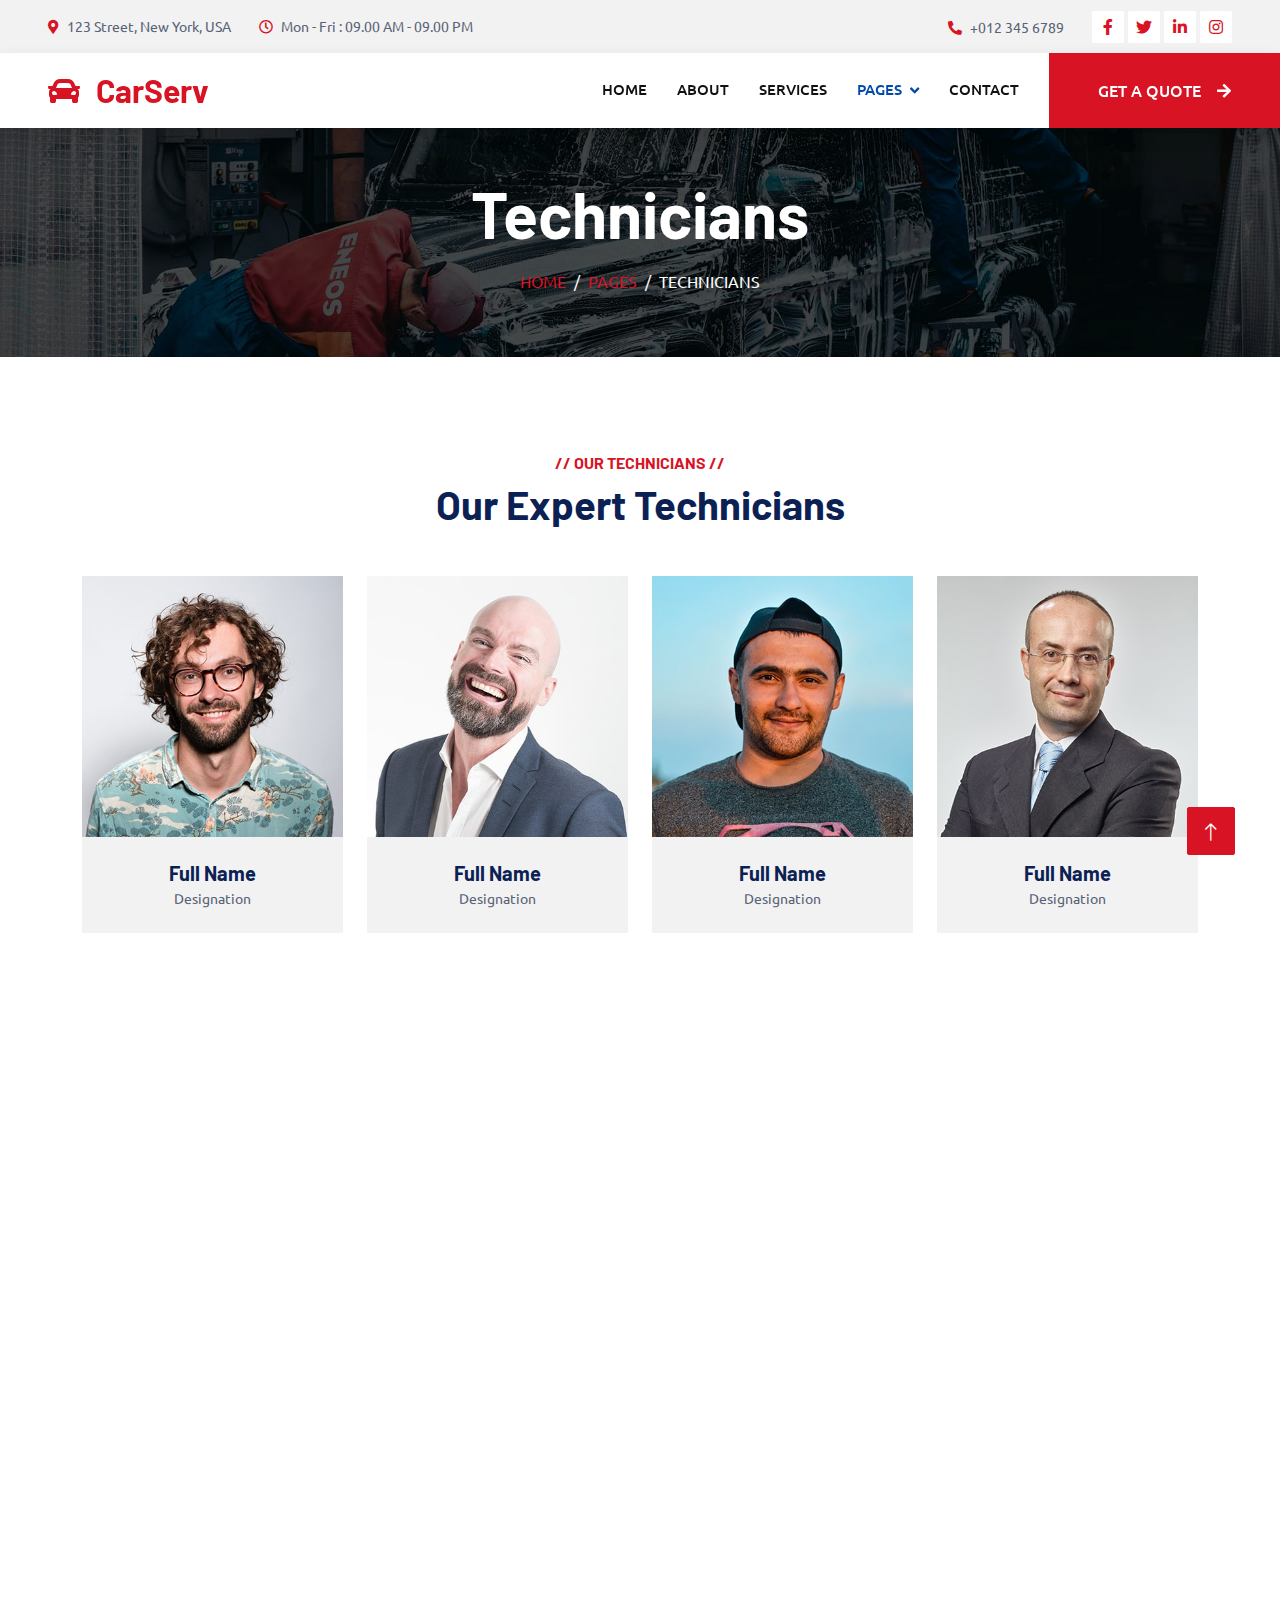
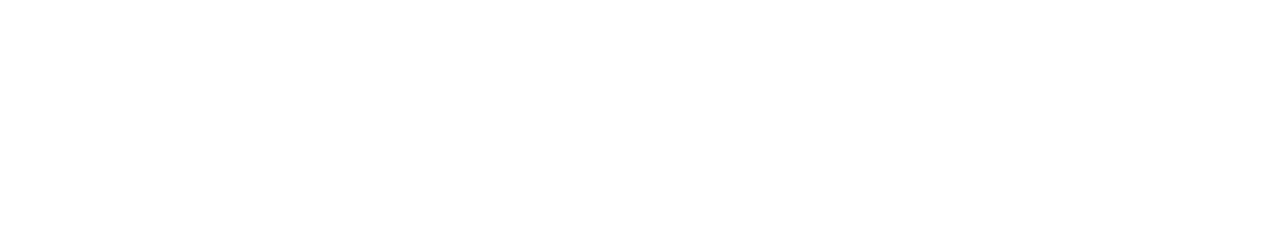
<file: team.html>
<!DOCTYPE html>
<html lang="en">

<head>
    <meta charset="utf-8">
    <title>Mechanic On Click</title>
    <meta content="width=device-width, initial-scale=1.0" name="viewport">
    <meta content="" name="keywords">
    <meta content="" name="description">

    <!-- Favicon -->
    <link href="img/favicon.ico" rel="icon">

    <!-- Google Web Fonts -->
    <link rel="preconnect" href="https://fonts.googleapis.com">
    <link rel="preconnect" href="https://fonts.gstatic.com" crossorigin>
    <link href="https://fonts.googleapis.com/css2?family=Barlow:wght@600;700&family=Ubuntu:wght@400;500&display=swap" rel="stylesheet"> 

    <!-- Icon Font Stylesheet -->
    <link href="https://cdnjs.cloudflare.com/ajax/libs/font-awesome/5.10.0/css/all.min.css" rel="stylesheet">
    <link href="https://cdn.jsdelivr.net/npm/bootstrap-icons@1.4.1/font/bootstrap-icons.css" rel="stylesheet">

    <!-- Libraries Stylesheet -->
    <link href="lib/animate/animate.min.css" rel="stylesheet">
    <link href="lib/owlcarousel/assets/owl.carousel.min.css" rel="stylesheet">
    <link href="lib/tempusdominus/css/tempusdominus-bootstrap-4.min.css" rel="stylesheet" />

    <!-- Customized Bootstrap Stylesheet -->
    <link href="css/bootstrap.min.css" rel="stylesheet">

    <!-- Template Stylesheet -->
    <link href="css/style.css" rel="stylesheet">
</head>

<body>
    <!-- Spinner Start -->
    <div id="spinner" class="show bg-white position-fixed translate-middle w-100 vh-100 top-50 start-50 d-flex align-items-center justify-content-center">
        <div class="spinner-border text-primary" style="width: 3rem; height: 3rem;" role="status">
            <span class="sr-only">Loading...</span>
        </div>
    </div>
    <!-- Spinner End -->


    <!-- Topbar Start -->
    <div class="container-fluid bg-light p-0">
        <div class="row gx-0 d-none d-lg-flex">
            <div class="col-lg-7 px-5 text-start">
                <div class="h-100 d-inline-flex align-items-center py-3 me-4">
                    <small class="fa fa-map-marker-alt text-primary me-2"></small>
                    <small>123 Street, New York, USA</small>
                </div>
                <div class="h-100 d-inline-flex align-items-center py-3">
                    <small class="far fa-clock text-primary me-2"></small>
                    <small>Mon - Fri : 09.00 AM - 09.00 PM</small>
                </div>
            </div>
            <div class="col-lg-5 px-5 text-end">
                <div class="h-100 d-inline-flex align-items-center py-3 me-4">
                    <small class="fa fa-phone-alt text-primary me-2"></small>
                    <small>+012 345 6789</small>
                </div>
                <div class="h-100 d-inline-flex align-items-center">
                    <a class="btn btn-sm-square bg-white text-primary me-1" href=""><i class="fab fa-facebook-f"></i></a>
                    <a class="btn btn-sm-square bg-white text-primary me-1" href=""><i class="fab fa-twitter"></i></a>
                    <a class="btn btn-sm-square bg-white text-primary me-1" href=""><i class="fab fa-linkedin-in"></i></a>
                    <a class="btn btn-sm-square bg-white text-primary me-0" href=""><i class="fab fa-instagram"></i></a>
                </div>
            </div>
        </div>
    </div>
    <!-- Topbar End -->


    <!-- Navbar Start -->
    <nav class="navbar navbar-expand-lg bg-white navbar-light shadow sticky-top p-0">
        <a href="index.html" class="navbar-brand d-flex align-items-center px-4 px-lg-5">
            <h2 class="m-0 text-primary"><i class="fa fa-car me-3"></i>CarServ</h2>
        </a>
        <button type="button" class="navbar-toggler me-4" data-bs-toggle="collapse" data-bs-target="#navbarCollapse">
            <span class="navbar-toggler-icon"></span>
        </button>
        <div class="collapse navbar-collapse" id="navbarCollapse">
            <div class="navbar-nav ms-auto p-4 p-lg-0">
                <a href="index.html" class="nav-item nav-link">Home</a>
                <a href="about.html" class="nav-item nav-link">About</a>
                <a href="service.html" class="nav-item nav-link">Services</a>
                <div class="nav-item dropdown">
                    <a href="#" class="nav-link dropdown-toggle active" data-bs-toggle="dropdown">Pages</a>
                    <div class="dropdown-menu fade-up m-0">
                        <a href="booking.html" class="dropdown-item">Booking</a>
                        <a href="team.html" class="dropdown-item active">Technicians</a>
                        <a href="testimonial.html" class="dropdown-item">Testimonial</a>
                        <a href="404.html" class="dropdown-item">404 Page</a>
                    </div>
                </div>
                <a href="contact.html" class="nav-item nav-link">Contact</a>
            </div>
            <a href="" class="btn btn-primary py-4 px-lg-5 d-none d-lg-block">Get A Quote<i class="fa fa-arrow-right ms-3"></i></a>
        </div>
    </nav>
    <!-- Navbar End -->


    <!-- Page Header Start -->
    <div class="container-fluid page-header mb-5 p-0" style="background-image: url(img/carousel-bg-2.jpg);">
        <div class="container-fluid page-header-inner py-5">
            <div class="container text-center">
                <h1 class="display-3 text-white mb-3 animated slideInDown">Technicians</h1>
                <nav aria-label="breadcrumb">
                    <ol class="breadcrumb justify-content-center text-uppercase">
                        <li class="breadcrumb-item"><a href="#">Home</a></li>
                        <li class="breadcrumb-item"><a href="#">Pages</a></li>
                        <li class="breadcrumb-item text-white active" aria-current="page">Technicians</li>
                    </ol>
                </nav>
            </div>
        </div>
    </div>
    <!-- Page Header End -->


    <!-- Team Start -->
    <div class="container-xxl py-5">
        <div class="container">
            <div class="text-center wow fadeInUp" data-wow-delay="0.1s">
                <h6 class="text-primary text-uppercase">// Our Technicians //</h6>
                <h1 class="mb-5">Our Expert Technicians</h1>
            </div>
            <div class="row g-4">
                <div class="col-lg-3 col-md-6 wow fadeInUp" data-wow-delay="0.1s">
                    <div class="team-item">
                        <div class="position-relative overflow-hidden">
                            <img class="img-fluid" src="img/team-1.jpg" alt="">
                            <div class="team-overlay position-absolute start-0 top-0 w-100 h-100">
                                <a class="btn btn-square mx-1" href=""><i class="fab fa-facebook-f"></i></a>
                                <a class="btn btn-square mx-1" href=""><i class="fab fa-twitter"></i></a>
                                <a class="btn btn-square mx-1" href=""><i class="fab fa-instagram"></i></a>
                            </div>
                        </div>
                        <div class="bg-light text-center p-4">
                            <h5 class="fw-bold mb-0">Full Name</h5>
                            <small>Designation</small>
                        </div>
                    </div>
                </div>
                <div class="col-lg-3 col-md-6 wow fadeInUp" data-wow-delay="0.3s">
                    <div class="team-item">
                        <div class="position-relative overflow-hidden">
                            <img class="img-fluid" src="img/team-2.jpg" alt="">
                            <div class="team-overlay position-absolute start-0 top-0 w-100 h-100">
                                <a class="btn btn-square mx-1" href=""><i class="fab fa-facebook-f"></i></a>
                                <a class="btn btn-square mx-1" href=""><i class="fab fa-twitter"></i></a>
                                <a class="btn btn-square mx-1" href=""><i class="fab fa-instagram"></i></a>
                            </div>
                        </div>
                        <div class="bg-light text-center p-4">
                            <h5 class="fw-bold mb-0">Full Name</h5>
                            <small>Designation</small>
                        </div>
                    </div>
                </div>
                <div class="col-lg-3 col-md-6 wow fadeInUp" data-wow-delay="0.5s">
                    <div class="team-item">
                        <div class="position-relative overflow-hidden">
                            <img class="img-fluid" src="img/team-3.jpg" alt="">
                            <div class="team-overlay position-absolute start-0 top-0 w-100 h-100">
                                <a class="btn btn-square mx-1" href=""><i class="fab fa-facebook-f"></i></a>
                                <a class="btn btn-square mx-1" href=""><i class="fab fa-twitter"></i></a>
                                <a class="btn btn-square mx-1" href=""><i class="fab fa-instagram"></i></a>
                            </div>
                        </div>
                        <div class="bg-light text-center p-4">
                            <h5 class="fw-bold mb-0">Full Name</h5>
                            <small>Designation</small>
                        </div>
                    </div>
                </div>
                <div class="col-lg-3 col-md-6 wow fadeInUp" data-wow-delay="0.7s">
                    <div class="team-item">
                        <div class="position-relative overflow-hidden">
                            <img class="img-fluid" src="img/team-4.jpg" alt="">
                            <div class="team-overlay position-absolute start-0 top-0 w-100 h-100">
                                <a class="btn btn-square mx-1" href=""><i class="fab fa-facebook-f"></i></a>
                                <a class="btn btn-square mx-1" href=""><i class="fab fa-twitter"></i></a>
                                <a class="btn btn-square mx-1" href=""><i class="fab fa-instagram"></i></a>
                            </div>
                        </div>
                        <div class="bg-light text-center p-4">
                            <h5 class="fw-bold mb-0">Full Name</h5>
                            <small>Designation</small>
                        </div>
                    </div>
                </div>
                <div class="col-lg-3 col-md-6 wow fadeInUp" data-wow-delay="0.1s">
                    <div class="team-item">
                        <div class="position-relative overflow-hidden">
                            <img class="img-fluid" src="img/team-2.jpg" alt="">
                            <div class="team-overlay position-absolute start-0 top-0 w-100 h-100">
                                <a class="btn btn-square mx-1" href=""><i class="fab fa-facebook-f"></i></a>
                                <a class="btn btn-square mx-1" href=""><i class="fab fa-twitter"></i></a>
                                <a class="btn btn-square mx-1" href=""><i class="fab fa-instagram"></i></a>
                            </div>
                        </div>
                        <div class="bg-light text-center p-4">
                            <h5 class="fw-bold mb-0">Full Name</h5>
                            <small>Designation</small>
                        </div>
                    </div>
                </div>
                <div class="col-lg-3 col-md-6 wow fadeInUp" data-wow-delay="0.3s">
                    <div class="team-item">
                        <div class="position-relative overflow-hidden">
                            <img class="img-fluid" src="img/team-3.jpg" alt="">
                            <div class="team-overlay position-absolute start-0 top-0 w-100 h-100">
                                <a class="btn btn-square mx-1" href=""><i class="fab fa-facebook-f"></i></a>
                                <a class="btn btn-square mx-1" href=""><i class="fab fa-twitter"></i></a>
                                <a class="btn btn-square mx-1" href=""><i class="fab fa-instagram"></i></a>
                            </div>
                        </div>
                        <div class="bg-light text-center p-4">
                            <h5 class="fw-bold mb-0">Full Name</h5>
                            <small>Designation</small>
                        </div>
                    </div>
                </div>
                <div class="col-lg-3 col-md-6 wow fadeInUp" data-wow-delay="0.5s">
                    <div class="team-item">
                        <div class="position-relative overflow-hidden">
                            <img class="img-fluid" src="img/team-4.jpg" alt="">
                            <div class="team-overlay position-absolute start-0 top-0 w-100 h-100">
                                <a class="btn btn-square mx-1" href=""><i class="fab fa-facebook-f"></i></a>
                                <a class="btn btn-square mx-1" href=""><i class="fab fa-twitter"></i></a>
                                <a class="btn btn-square mx-1" href=""><i class="fab fa-instagram"></i></a>
                            </div>
                        </div>
                        <div class="bg-light text-center p-4">
                            <h5 class="fw-bold mb-0">Full Name</h5>
                            <small>Designation</small>
                        </div>
                    </div>
                </div>
                <div class="col-lg-3 col-md-6 wow fadeInUp" data-wow-delay="0.7s">
                    <div class="team-item">
                        <div class="position-relative overflow-hidden">
                            <img class="img-fluid" src="img/team-1.jpg" alt="">
                            <div class="team-overlay position-absolute start-0 top-0 w-100 h-100">
                                <a class="btn btn-square mx-1" href=""><i class="fab fa-facebook-f"></i></a>
                                <a class="btn btn-square mx-1" href=""><i class="fab fa-twitter"></i></a>
                                <a class="btn btn-square mx-1" href=""><i class="fab fa-instagram"></i></a>
                            </div>
                        </div>
                        <div class="bg-light text-center p-4">
                            <h5 class="fw-bold mb-0">Full Name</h5>
                            <small>Designation</small>
                        </div>
                    </div>
                </div>
            </div>
        </div>
    </div>
    <!-- Team End -->


    <!-- Footer Start -->
    <div class="container-fluid bg-dark text-light footer pt-5 mt-5 wow fadeIn" data-wow-delay="0.1s">
        <div class="container py-5">
            <div class="row g-5">
                <div class="col-lg-3 col-md-6">
                    <h4 class="text-light mb-4">Address</h4>
                    <p class="mb-2"><i class="fa fa-map-marker-alt me-3"></i>123 Street, New York, USA</p>
                    <p class="mb-2"><i class="fa fa-phone-alt me-3"></i>+012 345 67890</p>
                    <p class="mb-2"><i class="fa fa-envelope me-3"></i>info@example.com</p>
                    <div class="d-flex pt-2">
                        <a class="btn btn-outline-light btn-social" href=""><i class="fab fa-twitter"></i></a>
                        <a class="btn btn-outline-light btn-social" href=""><i class="fab fa-facebook-f"></i></a>
                        <a class="btn btn-outline-light btn-social" href=""><i class="fab fa-youtube"></i></a>
                        <a class="btn btn-outline-light btn-social" href=""><i class="fab fa-linkedin-in"></i></a>
                    </div>
                </div>
                <div class="col-lg-3 col-md-6">
                    <h4 class="text-light mb-4">Opening Hours</h4>
                    <h6 class="text-light">Monday - Friday:</h6>
                    <p class="mb-4">09.00 AM - 09.00 PM</p>
                    <h6 class="text-light">Saturday - Sunday:</h6>
                    <p class="mb-0">09.00 AM - 12.00 PM</p>
                </div>
                <div class="col-lg-3 col-md-6">
                    <h4 class="text-light mb-4">Services</h4>
                    <a class="btn btn-link" href="">Diagnostic Test</a>
                    <a class="btn btn-link" href="">Engine Servicing</a>
                    <a class="btn btn-link" href="">Tires Replacement</a>
                    <a class="btn btn-link" href="">Oil Changing</a>
                    <a class="btn btn-link" href="">Vacuam Cleaning</a>
                </div>
                <div class="col-lg-3 col-md-6">
                    <h4 class="text-light mb-4">Newsletter</h4>
                    <p>Dolor amet sit justo amet elitr clita ipsum elitr est.</p>
                    <div class="position-relative mx-auto" style="max-width: 400px;">
                        <input class="form-control border-0 w-100 py-3 ps-4 pe-5" type="text" placeholder="Your email">
                        <button type="button" class="btn btn-primary py-2 position-absolute top-0 end-0 mt-2 me-2">SignUp</button>
                    </div>
                </div>
            </div>
        </div>
        <div class="container">
            <div class="copyright">
                <div class="row">
                    <div class="col-md-6 text-center text-md-start mb-3 mb-md-0">
                        &copy; <a class="border-bottom" href="#">Your Site Name</a>, All Right Reserved.

                        <!--/*** This template is free as long as you keep the footer author’s credit link/attribution link/backlink. If you'd like to use the template without the footer author’s credit link/attribution link/backlink, you can purchase the Credit Removal License from "https://htmlcodex.com/credit-removal". Thank you for your support. ***/-->
                        Designed By <a class="border-bottom" href="https://htmlcodex.com">HTML Codex</a>
                    </div>
                    <div class="col-md-6 text-center text-md-end">
                        <div class="footer-menu">
                            <a href="">Home</a>
                            <a href="">Cookies</a>
                            <a href="">Help</a>
                            <a href="">FQAs</a>
                        </div>
                    </div>
                </div>
            </div>
        </div>
    </div>
    <!-- Footer End -->


    <!-- Back to Top -->
    <a href="#" class="btn btn-lg btn-primary btn-lg-square back-to-top"><i class="bi bi-arrow-up"></i></a>


    <!-- JavaScript Libraries -->
    <script src="https://code.jquery.com/jquery-3.4.1.min.js"></script>
    <script src="https://cdn.jsdelivr.net/npm/bootstrap@5.0.0/dist/js/bootstrap.bundle.min.js"></script>
    <script src="lib/wow/wow.min.js"></script>
    <script src="lib/easing/easing.min.js"></script>
    <script src="lib/waypoints/waypoints.min.js"></script>
    <script src="lib/counterup/counterup.min.js"></script>
    <script src="lib/owlcarousel/owl.carousel.min.js"></script>
    <script src="lib/tempusdominus/js/moment.min.js"></script>
    <script src="lib/tempusdominus/js/moment-timezone.min.js"></script>
    <script src="lib/tempusdominus/js/tempusdominus-bootstrap-4.min.js"></script>

    <!-- Template Javascript -->
    <script src="js/main.js"></script>
</body>

</html>
</file>
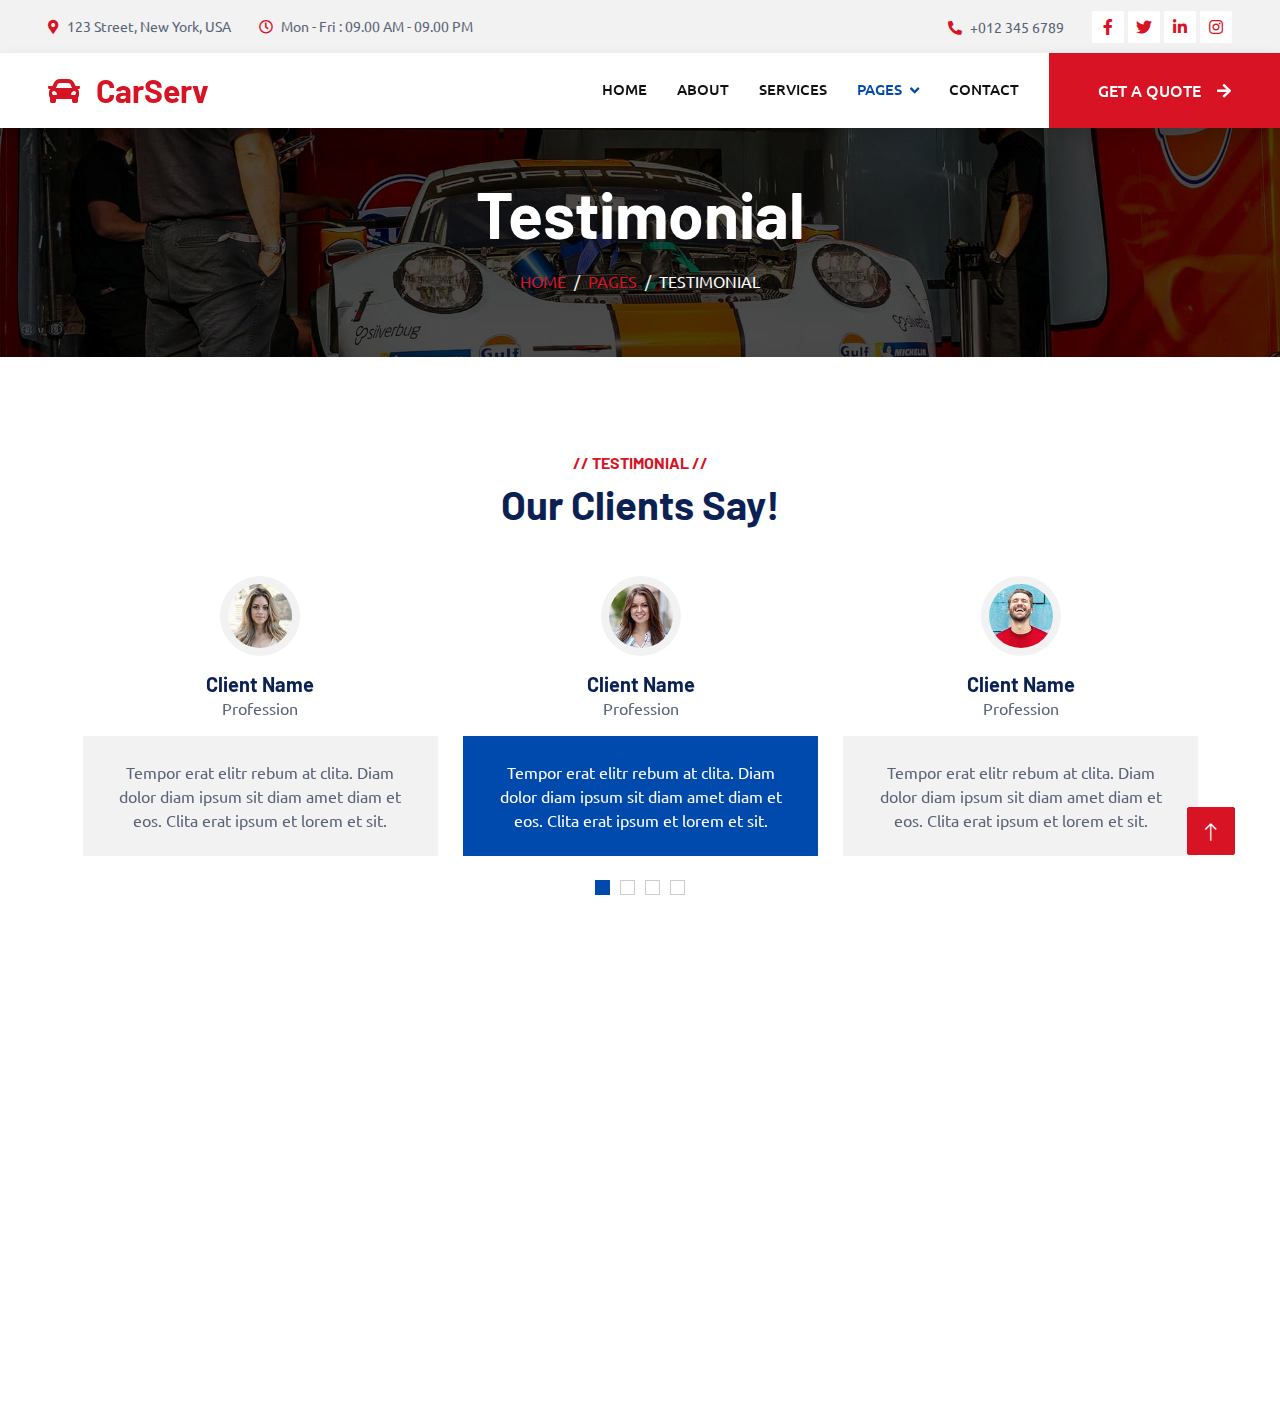
<file: testimonial.html>
<!DOCTYPE html>
<html lang="en">

<head>
    <meta charset="utf-8">
    <title>Mechanic On Click</title>
    <meta content="width=device-width, initial-scale=1.0" name="viewport">
    <meta content="" name="keywords">
    <meta content="" name="description">

    <!-- Favicon -->
    <link href="img/favicon.ico" rel="icon">

    <!-- Google Web Fonts -->
    <link rel="preconnect" href="https://fonts.googleapis.com">
    <link rel="preconnect" href="https://fonts.gstatic.com" crossorigin>
    <link href="https://fonts.googleapis.com/css2?family=Barlow:wght@600;700&family=Ubuntu:wght@400;500&display=swap" rel="stylesheet"> 

    <!-- Icon Font Stylesheet -->
    <link href="https://cdnjs.cloudflare.com/ajax/libs/font-awesome/5.10.0/css/all.min.css" rel="stylesheet">
    <link href="https://cdn.jsdelivr.net/npm/bootstrap-icons@1.4.1/font/bootstrap-icons.css" rel="stylesheet">

    <!-- Libraries Stylesheet -->
    <link href="lib/animate/animate.min.css" rel="stylesheet">
    <link href="lib/owlcarousel/assets/owl.carousel.min.css" rel="stylesheet">
    <link href="lib/tempusdominus/css/tempusdominus-bootstrap-4.min.css" rel="stylesheet" />

    <!-- Customized Bootstrap Stylesheet -->
    <link href="css/bootstrap.min.css" rel="stylesheet">

    <!-- Template Stylesheet -->
    <link href="css/style.css" rel="stylesheet">
</head>

<body>
    <!-- Spinner Start -->
    <div id="spinner" class="show bg-white position-fixed translate-middle w-100 vh-100 top-50 start-50 d-flex align-items-center justify-content-center">
        <div class="spinner-border text-primary" style="width: 3rem; height: 3rem;" role="status">
            <span class="sr-only">Loading...</span>
        </div>
    </div>
    <!-- Spinner End -->


    <!-- Topbar Start -->
    <div class="container-fluid bg-light p-0">
        <div class="row gx-0 d-none d-lg-flex">
            <div class="col-lg-7 px-5 text-start">
                <div class="h-100 d-inline-flex align-items-center py-3 me-4">
                    <small class="fa fa-map-marker-alt text-primary me-2"></small>
                    <small>123 Street, New York, USA</small>
                </div>
                <div class="h-100 d-inline-flex align-items-center py-3">
                    <small class="far fa-clock text-primary me-2"></small>
                    <small>Mon - Fri : 09.00 AM - 09.00 PM</small>
                </div>
            </div>
            <div class="col-lg-5 px-5 text-end">
                <div class="h-100 d-inline-flex align-items-center py-3 me-4">
                    <small class="fa fa-phone-alt text-primary me-2"></small>
                    <small>+012 345 6789</small>
                </div>
                <div class="h-100 d-inline-flex align-items-center">
                    <a class="btn btn-sm-square bg-white text-primary me-1" href=""><i class="fab fa-facebook-f"></i></a>
                    <a class="btn btn-sm-square bg-white text-primary me-1" href=""><i class="fab fa-twitter"></i></a>
                    <a class="btn btn-sm-square bg-white text-primary me-1" href=""><i class="fab fa-linkedin-in"></i></a>
                    <a class="btn btn-sm-square bg-white text-primary me-0" href=""><i class="fab fa-instagram"></i></a>
                </div>
            </div>
        </div>
    </div>
    <!-- Topbar End -->


    <!-- Navbar Start -->
    <nav class="navbar navbar-expand-lg bg-white navbar-light shadow sticky-top p-0">
        <a href="index.html" class="navbar-brand d-flex align-items-center px-4 px-lg-5">
            <h2 class="m-0 text-primary"><i class="fa fa-car me-3"></i>CarServ</h2>
        </a>
        <button type="button" class="navbar-toggler me-4" data-bs-toggle="collapse" data-bs-target="#navbarCollapse">
            <span class="navbar-toggler-icon"></span>
        </button>
        <div class="collapse navbar-collapse" id="navbarCollapse">
            <div class="navbar-nav ms-auto p-4 p-lg-0">
                <a href="index.html" class="nav-item nav-link">Home</a>
                <a href="about.html" class="nav-item nav-link">About</a>
                <a href="service.html" class="nav-item nav-link">Services</a>
                <div class="nav-item dropdown">
                    <a href="#" class="nav-link dropdown-toggle active" data-bs-toggle="dropdown">Pages</a>
                    <div class="dropdown-menu fade-up m-0">
                        <a href="booking.html" class="dropdown-item">Booking</a>
                        <a href="team.html" class="dropdown-item">Technicians</a>
                        <a href="testimonial.html" class="dropdown-item active">Testimonial</a>
                        <a href="404.html" class="dropdown-item">404 Page</a>
                    </div>
                </div>
                <a href="contact.html" class="nav-item nav-link">Contact</a>
            </div>
            <a href="" class="btn btn-primary py-4 px-lg-5 d-none d-lg-block">Get A Quote<i class="fa fa-arrow-right ms-3"></i></a>
        </div>
    </nav>
    <!-- Navbar End -->


    <!-- Page Header Start -->
    <div class="container-fluid page-header mb-5 p-0" style="background-image: url(img/carousel-bg-1.jpg);">
        <div class="container-fluid page-header-inner py-5">
            <div class="container text-center">
                <h1 class="display-3 text-white mb-3 animated slideInDown">Testimonial</h1>
                <nav aria-label="breadcrumb">
                    <ol class="breadcrumb justify-content-center text-uppercase">
                        <li class="breadcrumb-item"><a href="#">Home</a></li>
                        <li class="breadcrumb-item"><a href="#">Pages</a></li>
                        <li class="breadcrumb-item text-white active" aria-current="page">Testimonial</li>
                    </ol>
                </nav>
            </div>
        </div>
    </div>
    <!-- Page Header End -->


    <!-- Testimonial Start -->
    <div class="container-xxl py-5 wow fadeInUp" data-wow-delay="0.1s">
        <div class="container">
            <div class="text-center">
                <h6 class="text-primary text-uppercase">// Testimonial //</h6>
                <h1 class="mb-5">Our Clients Say!</h1>
            </div>
            <div class="owl-carousel testimonial-carousel position-relative">
                <div class="testimonial-item text-center">
                    <img class="bg-light rounded-circle p-2 mx-auto mb-3" src="img/testimonial-1.jpg" style="width: 80px; height: 80px;">
                    <h5 class="mb-0">Client Name</h5>
                    <p>Profession</p>
                    <div class="testimonial-text bg-light text-center p-4">
                    <p class="mb-0">Tempor erat elitr rebum at clita. Diam dolor diam ipsum sit diam amet diam et eos. Clita erat ipsum et lorem et sit.</p>
                    </div>
                </div>
                <div class="testimonial-item text-center">
                    <img class="bg-light rounded-circle p-2 mx-auto mb-3" src="img/testimonial-2.jpg" style="width: 80px; height: 80px;">
                    <h5 class="mb-0">Client Name</h5>
                    <p>Profession</p>
                    <div class="testimonial-text bg-light text-center p-4">
                    <p class="mb-0">Tempor erat elitr rebum at clita. Diam dolor diam ipsum sit diam amet diam et eos. Clita erat ipsum et lorem et sit.</p>
                    </div>
                </div>
                <div class="testimonial-item text-center">
                    <img class="bg-light rounded-circle p-2 mx-auto mb-3" src="img/testimonial-3.jpg" style="width: 80px; height: 80px;">
                    <h5 class="mb-0">Client Name</h5>
                    <p>Profession</p>
                    <div class="testimonial-text bg-light text-center p-4">
                    <p class="mb-0">Tempor erat elitr rebum at clita. Diam dolor diam ipsum sit diam amet diam et eos. Clita erat ipsum et lorem et sit.</p>
                    </div>
                </div>
                <div class="testimonial-item text-center">
                    <img class="bg-light rounded-circle p-2 mx-auto mb-3" src="img/testimonial-4.jpg" style="width: 80px; height: 80px;">
                    <h5 class="mb-0">Client Name</h5>
                    <p>Profession</p>
                    <div class="testimonial-text bg-light text-center p-4">
                    <p class="mb-0">Tempor erat elitr rebum at clita. Diam dolor diam ipsum sit diam amet diam et eos. Clita erat ipsum et lorem et sit.</p>
                    </div>
                </div>
            </div>
        </div>
    </div>
    <!-- Testimonial End -->
        

    <!-- Footer Start -->
    <div class="container-fluid bg-dark text-light footer pt-5 mt-5 wow fadeIn" data-wow-delay="0.1s">
        <div class="container py-5">
            <div class="row g-5">
                <div class="col-lg-3 col-md-6">
                    <h4 class="text-light mb-4">Address</h4>
                    <p class="mb-2"><i class="fa fa-map-marker-alt me-3"></i>123 Street, New York, USA</p>
                    <p class="mb-2"><i class="fa fa-phone-alt me-3"></i>+012 345 67890</p>
                    <p class="mb-2"><i class="fa fa-envelope me-3"></i>info@example.com</p>
                    <div class="d-flex pt-2">
                        <a class="btn btn-outline-light btn-social" href=""><i class="fab fa-twitter"></i></a>
                        <a class="btn btn-outline-light btn-social" href=""><i class="fab fa-facebook-f"></i></a>
                        <a class="btn btn-outline-light btn-social" href=""><i class="fab fa-youtube"></i></a>
                        <a class="btn btn-outline-light btn-social" href=""><i class="fab fa-linkedin-in"></i></a>
                    </div>
                </div>
                <div class="col-lg-3 col-md-6">
                    <h4 class="text-light mb-4">Opening Hours</h4>
                    <h6 class="text-light">Monday - Friday:</h6>
                    <p class="mb-4">09.00 AM - 09.00 PM</p>
                    <h6 class="text-light">Saturday - Sunday:</h6>
                    <p class="mb-0">09.00 AM - 12.00 PM</p>
                </div>
                <div class="col-lg-3 col-md-6">
                    <h4 class="text-light mb-4">Services</h4>
                    <a class="btn btn-link" href="">Diagnostic Test</a>
                    <a class="btn btn-link" href="">Engine Servicing</a>
                    <a class="btn btn-link" href="">Tires Replacement</a>
                    <a class="btn btn-link" href="">Oil Changing</a>
                    <a class="btn btn-link" href="">Vacuam Cleaning</a>
                </div>
                <div class="col-lg-3 col-md-6">
                    <h4 class="text-light mb-4">Newsletter</h4>
                    <p>Dolor amet sit justo amet elitr clita ipsum elitr est.</p>
                    <div class="position-relative mx-auto" style="max-width: 400px;">
                        <input class="form-control border-0 w-100 py-3 ps-4 pe-5" type="text" placeholder="Your email">
                        <button type="button" class="btn btn-primary py-2 position-absolute top-0 end-0 mt-2 me-2">SignUp</button>
                    </div>
                </div>
            </div>
        </div>
        <div class="container">
            <div class="copyright">
                <div class="row">
                    <div class="col-md-6 text-center text-md-start mb-3 mb-md-0">
                        &copy; <a class="border-bottom" href="#">Your Site Name</a>, All Right Reserved.

                        <!--/*** This template is free as long as you keep the footer author’s credit link/attribution link/backlink. If you'd like to use the template without the footer author’s credit link/attribution link/backlink, you can purchase the Credit Removal License from "https://htmlcodex.com/credit-removal". Thank you for your support. ***/-->
                        Designed By <a class="border-bottom" href="https://htmlcodex.com">HTML Codex</a>
                    </div>
                    <div class="col-md-6 text-center text-md-end">
                        <div class="footer-menu">
                            <a href="">Home</a>
                            <a href="">Cookies</a>
                            <a href="">Help</a>
                            <a href="">FQAs</a>
                        </div>
                    </div>
                </div>
            </div>
        </div>
    </div>
    <!-- Footer End -->


    <!-- Back to Top -->
    <a href="#" class="btn btn-lg btn-primary btn-lg-square back-to-top"><i class="bi bi-arrow-up"></i></a>


    <!-- JavaScript Libraries -->
    <script src="https://code.jquery.com/jquery-3.4.1.min.js"></script>
    <script src="https://cdn.jsdelivr.net/npm/bootstrap@5.0.0/dist/js/bootstrap.bundle.min.js"></script>
    <script src="lib/wow/wow.min.js"></script>
    <script src="lib/easing/easing.min.js"></script>
    <script src="lib/waypoints/waypoints.min.js"></script>
    <script src="lib/counterup/counterup.min.js"></script>
    <script src="lib/owlcarousel/owl.carousel.min.js"></script>
    <script src="lib/tempusdominus/js/moment.min.js"></script>
    <script src="lib/tempusdominus/js/moment-timezone.min.js"></script>
    <script src="lib/tempusdominus/js/tempusdominus-bootstrap-4.min.js"></script>

    <!-- Template Javascript -->
    <script src="js/main.js"></script>
</body>

</html>
</file>
<file: css/style.css>
/********** Template CSS **********/
:root {
    --primary: #004AAD;
    --secondary: #F71F14;
    --light: #F2F2F2;
    --dark: #111111;
}

.fw-medium {
    font-weight: 600 !important;
}

.back-to-top {
    position: fixed;
    display: none;
    right: 45px;
    bottom: 45px;
    z-index: 99;
}


/*** Spinner ***/
#spinner {
    opacity: 0;
    visibility: hidden;
    transition: opacity .5s ease-out, visibility 0s linear .5s;
    z-index: 99999;
}

#spinner.show {
    transition: opacity .5s ease-out, visibility 0s linear 0s;
    visibility: visible;
    opacity: 1;
}


/*** Button ***/
.btn {
    font-weight: 500;
    text-transform: uppercase;
    transition: .5s;
}

.btn.btn-primary,
.btn.btn-secondary {
    color: #FFFFFF;
}

.btn-square {
    width: 38px;
    height: 38px;
}

.btn-sm-square {
    width: 32px;
    height: 32px;
}

.btn-lg-square {
    width: 48px;
    height: 48px;
}

.btn-square,
.btn-sm-square,
.btn-lg-square {
    padding: 0;
    display: flex;
    align-items: center;
    justify-content: center;
    font-weight: normal;
    border-radius: 2px;
}


/*** Navbar ***/
.navbar .dropdown-toggle::after {
    border: none;
    content: "\f107";
    font-family: "Font Awesome 5 Free";
    font-weight: 900;
    vertical-align: middle;
    margin-left: 8px;
}

.navbar-light .navbar-nav .nav-link {
    margin-right: 30px;
    padding: 25px 0;
    color: #FFFFFF;
    font-size: 15px;
    text-transform: uppercase;
    outline: none;
}

.navbar-light .navbar-nav .nav-link:hover,
.navbar-light .navbar-nav .nav-link.active {
    color: var(--primary);
}

@media (max-width: 991.98px) {
    .navbar-light .navbar-nav .nav-link  {
        margin-right: 0;
        padding: 10px 0;
    }

    .navbar-light .navbar-nav {
        border-top: 1px solid #EEEEEE;
    }
}

.navbar-light .navbar-brand,
.navbar-light a.btn {
    height: 75px;
}

.navbar-light .navbar-nav .nav-link {
    color: var(--dark);
    font-weight: 500;
}

.navbar-light.sticky-top {
    top: -100px;
    transition: .5s;
}

@media (min-width: 992px) {
    .navbar .nav-item .dropdown-menu {
        display: block;
        border: none;
        margin-top: 0;
        top: 150%;
        opacity: 0;
        visibility: hidden;
        transition: .5s;
    }

    .navbar .nav-item:hover .dropdown-menu {
        top: 100%;
        visibility: visible;
        transition: .5s;
        opacity: 1;
    }
}


/*** Header ***/
.carousel-caption {
    top: 0;
    left: 0;
    right: 0;
    bottom: 0;
    background: rgba(0, 0, 0, .7);
    z-index: 1;
}

.carousel-control-prev,
.carousel-control-next {
    width: 10%;
}

.carousel-control-prev-icon,
.carousel-control-next-icon {
    width: 3rem;
    height: 3rem;
}

@media (max-width: 768px) {
    #header-carousel .carousel-item {
        position: relative;
        min-height: 450px;
    }
    
    #header-carousel .carousel-item img {
        position: absolute;
        width: 100%;
        height: 100%;
        object-fit: cover;
    }
}

.page-header {
    background-position: center center;
    background-repeat: no-repeat;
    background-size: cover;
}

.page-header-inner {
    background: rgba(0, 0, 0, .7);
}

.breadcrumb-item + .breadcrumb-item::before {
    color: var(--light);
}


/*** Facts ***/
.fact {
    background: linear-gradient(rgba(0, 0, 0, .7), rgba(0, 0, 0, .7)), url(../img/carousel-bg-1.jpg);
    background-position: center center;
    background-repeat: no-repeat;
    background-size: cover;
}


/*** Service ***/
.service .nav .nav-link {
    background: var(--light);
    transition: .5s;
}

.service .nav .nav-link.active {
    background: var(--primary);
}

.service .nav .nav-link.active h4 {
    color: #FFFFFF !important;
}


/*** Booking ***/
.booking {
    background: linear-gradient(rgba(0, 0, 0, .7), rgba(0, 0, 0, .7)), url(../img/carousel-bg-2.jpg) center center no-repeat;
    background-size: cover;
}

.bootstrap-datetimepicker-widget.bottom {
    top: auto !important;
}

.bootstrap-datetimepicker-widget .table * {
    border-bottom-width: 0px;
}

.bootstrap-datetimepicker-widget .table th {
    font-weight: 500;
}

.bootstrap-datetimepicker-widget.dropdown-menu {
    padding: 10px;
    border-radius: 2px;
}

.bootstrap-datetimepicker-widget table td.active,
.bootstrap-datetimepicker-widget table td.active:hover {
    background: var(--primary);
}

.bootstrap-datetimepicker-widget table td.today::before {
    border-bottom-color: var(--primary);
}


/*** Team ***/
.team-item .team-overlay {
    display: flex;
    align-items: center;
    justify-content: center;
    background: var(--primary);
    transform: scale(0);
    transition: .5s;
}

.team-item:hover .team-overlay {
    transform: scale(1);
}

.team-item .team-overlay .btn {
    color: var(--primary);
    background: #FFFFFF;
}

.team-item .team-overlay .btn:hover {
    color: #FFFFFF;
    background: var(--secondary)
}


/*** Testimonial ***/
.testimonial-carousel .owl-item .testimonial-text,
.testimonial-carousel .owl-item.center .testimonial-text * {
    transition: .5s;
}

.testimonial-carousel .owl-item.center .testimonial-text {
    background: var(--primary) !important;
}

.testimonial-carousel .owl-item.center .testimonial-text * {
    color: #FFFFFF !important;
}

.testimonial-carousel .owl-dots {
    margin-top: 24px;
    display: flex;
    align-items: flex-end;
    justify-content: center;
}

.testimonial-carousel .owl-dot {
    position: relative;
    display: inline-block;
    margin: 0 5px;
    width: 15px;
    height: 15px;
    border: 1px solid #CCCCCC;
    transition: .5s;
}

.testimonial-carousel .owl-dot.active {
    background: var(--primary);
    border-color: var(--primary);
}


/*** Footer ***/
.footer {
    background: linear-gradient(rgba(0, 0, 0, .9), rgba(0, 0, 0, .9)), url(../img/carousel-bg-1.jpg) center center no-repeat;
    background-size: cover;
}

.footer .btn.btn-social {
    margin-right: 5px;
    width: 35px;
    height: 35px;
    display: flex;
    align-items: center;
    justify-content: center;
    color: var(--light);
    border: 1px solid #FFFFFF;
    border-radius: 35px;
    transition: .3s;
}

.footer .btn.btn-social:hover {
    color: var(--primary);
}

.footer .btn.btn-link {
    display: block;
    margin-bottom: 5px;
    padding: 0;
    text-align: left;
    color: #FFFFFF;
    font-size: 15px;
    font-weight: normal;
    text-transform: capitalize;
    transition: .3s;
}

.footer .btn.btn-link::before {
    position: relative;
    content: "\f105";
    font-family: "Font Awesome 5 Free";
    font-weight: 900;
    margin-right: 10px;
}

.footer .btn.btn-link:hover {
    letter-spacing: 1px;
    box-shadow: none;
}

.footer .copyright {
    padding: 25px 0;
    font-size: 15px;
    border-top: 1px solid rgba(256, 256, 256, .1);
}

.footer .copyright a {
    color: var(--light);
}

.footer .footer-menu a {
    margin-right: 15px;
    padding-right: 15px;
    border-right: 1px solid rgba(255, 255, 255, .3);
}

.footer .footer-menu a:last-child {
    margin-right: 0;
    padding-right: 0;
    border-right: none;
}
</file>
